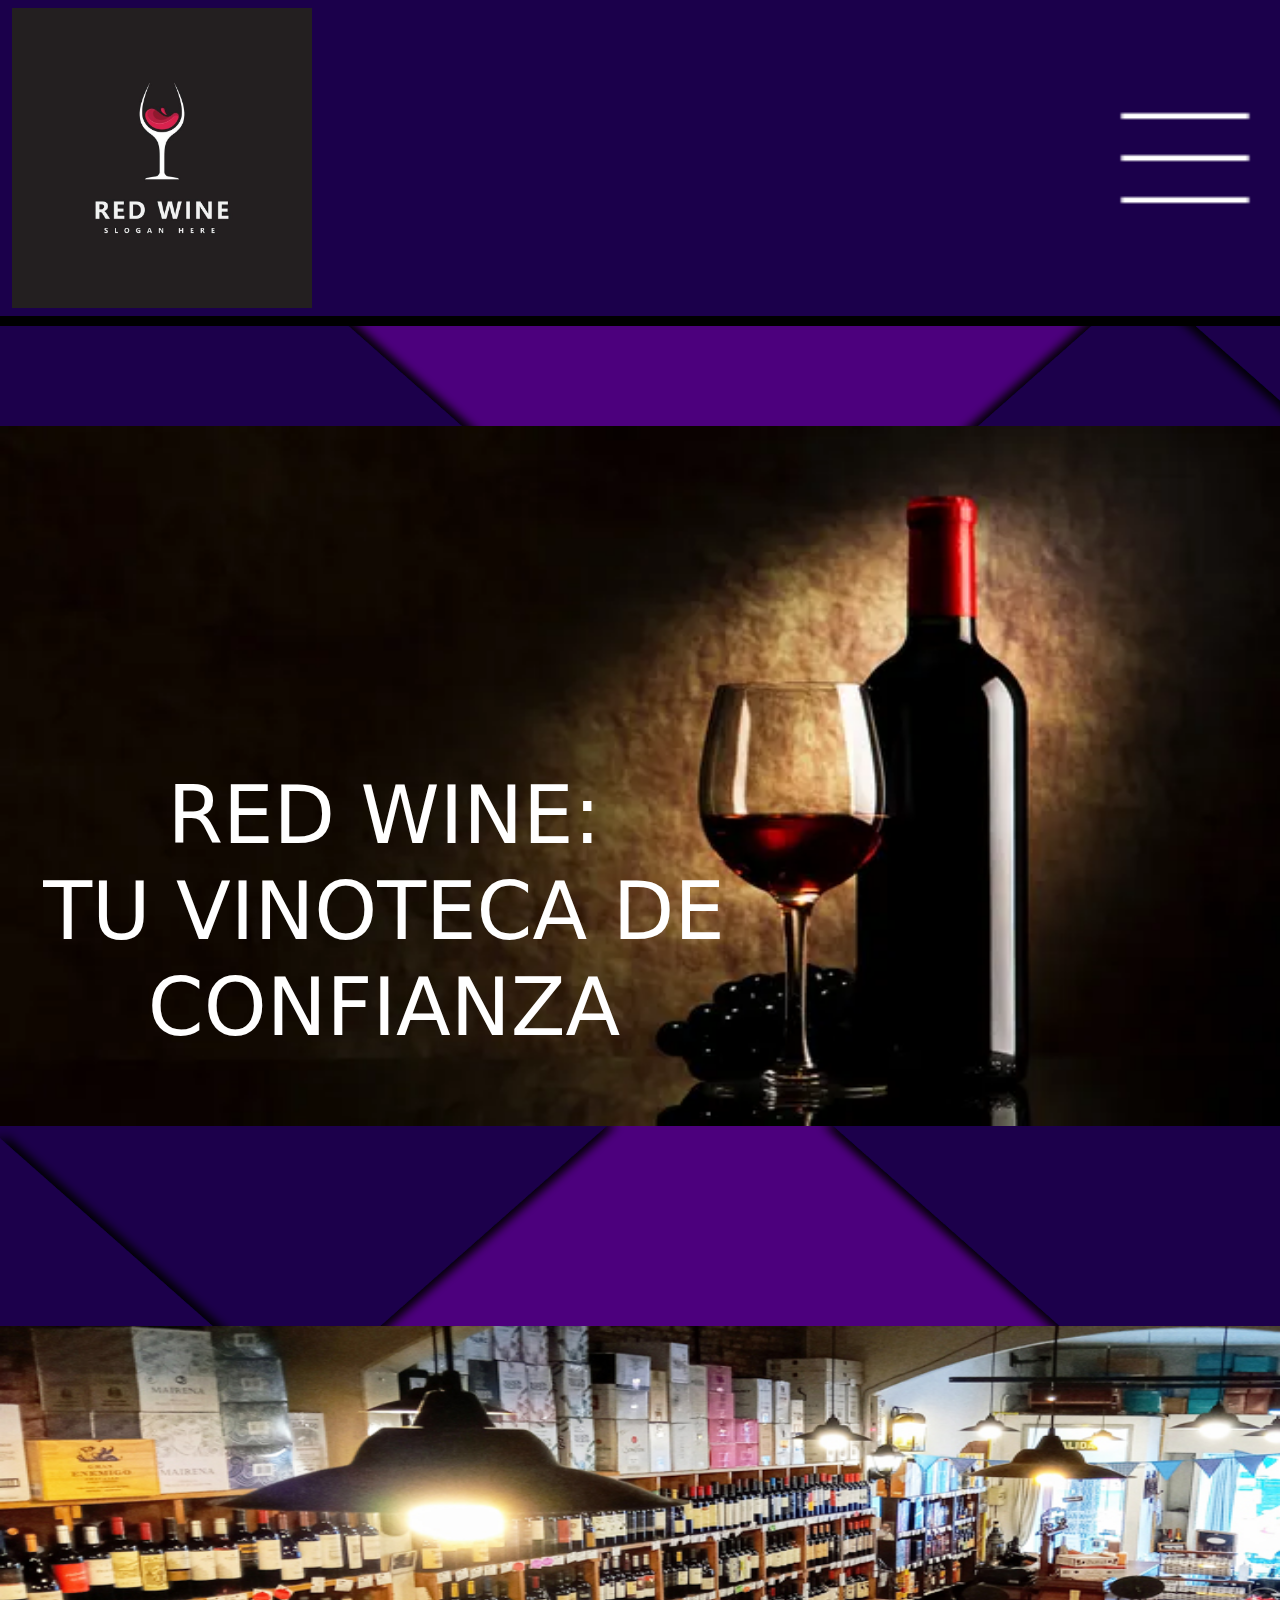
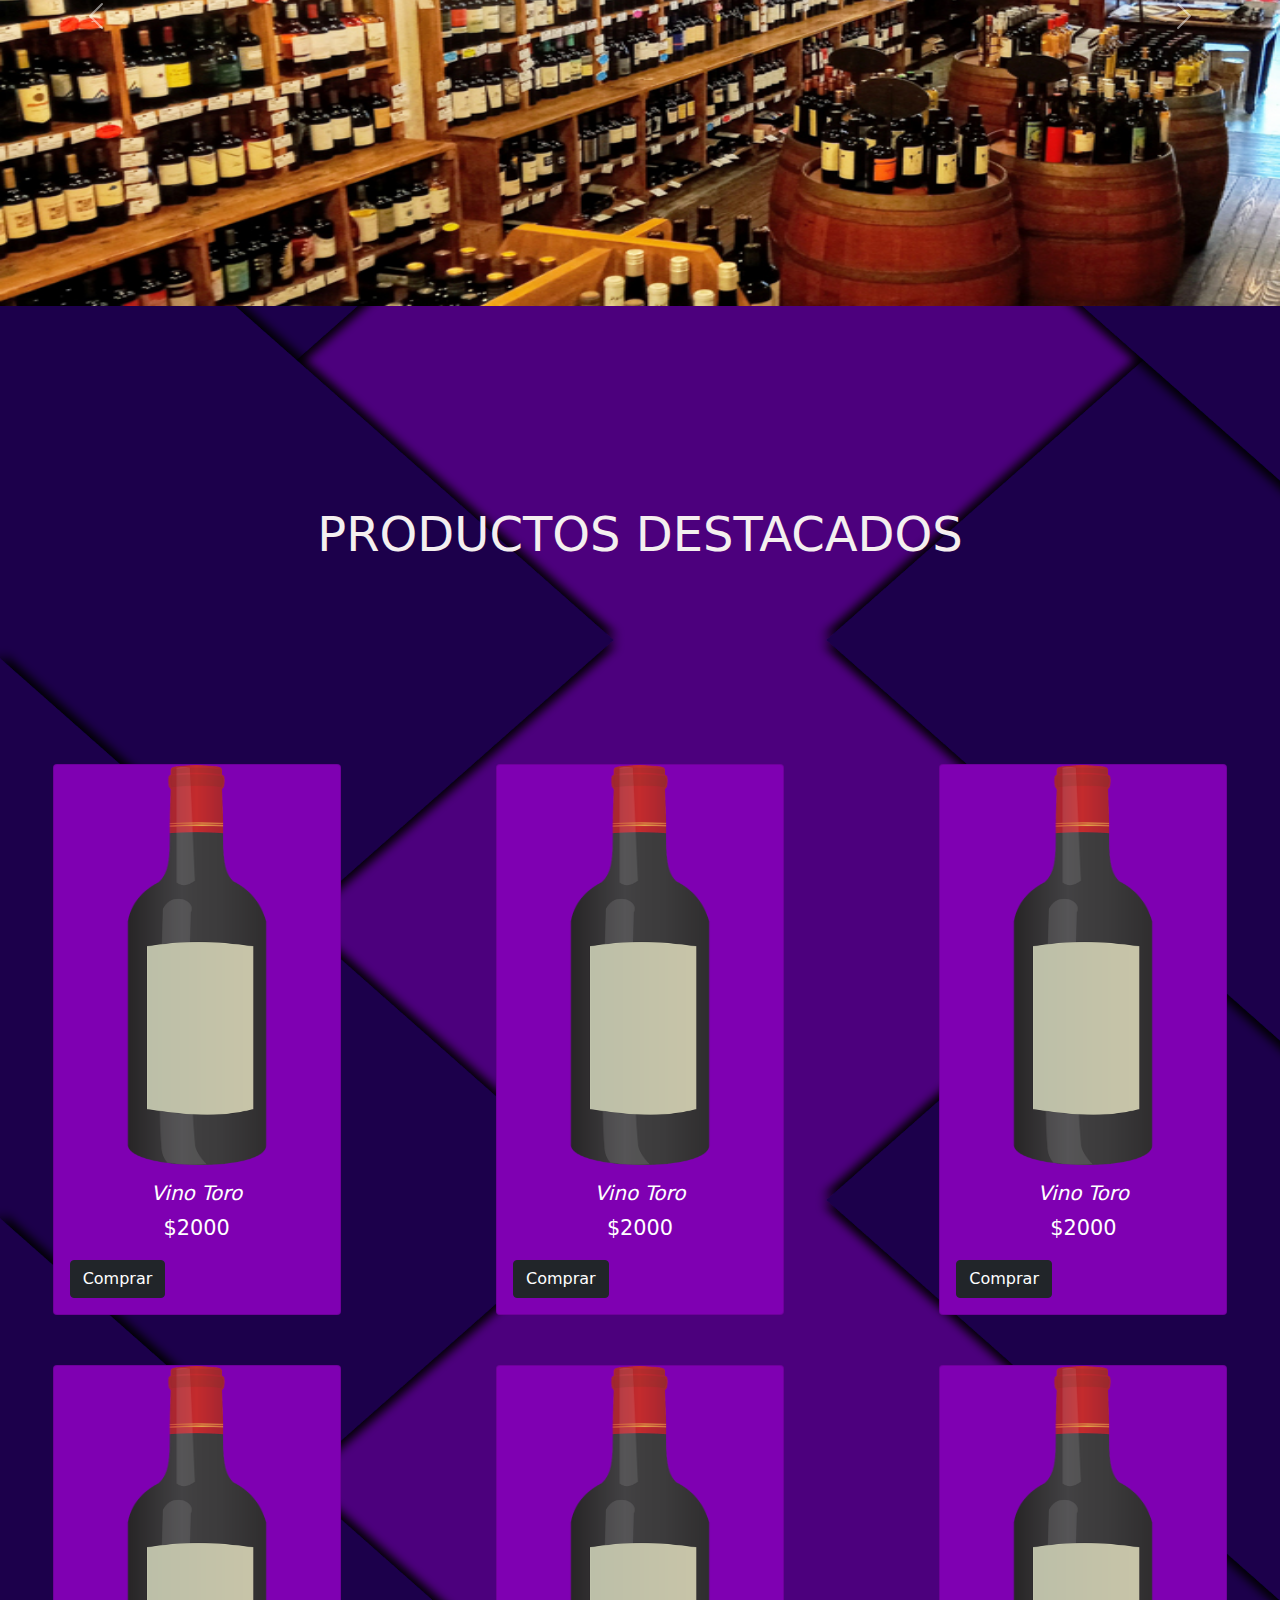
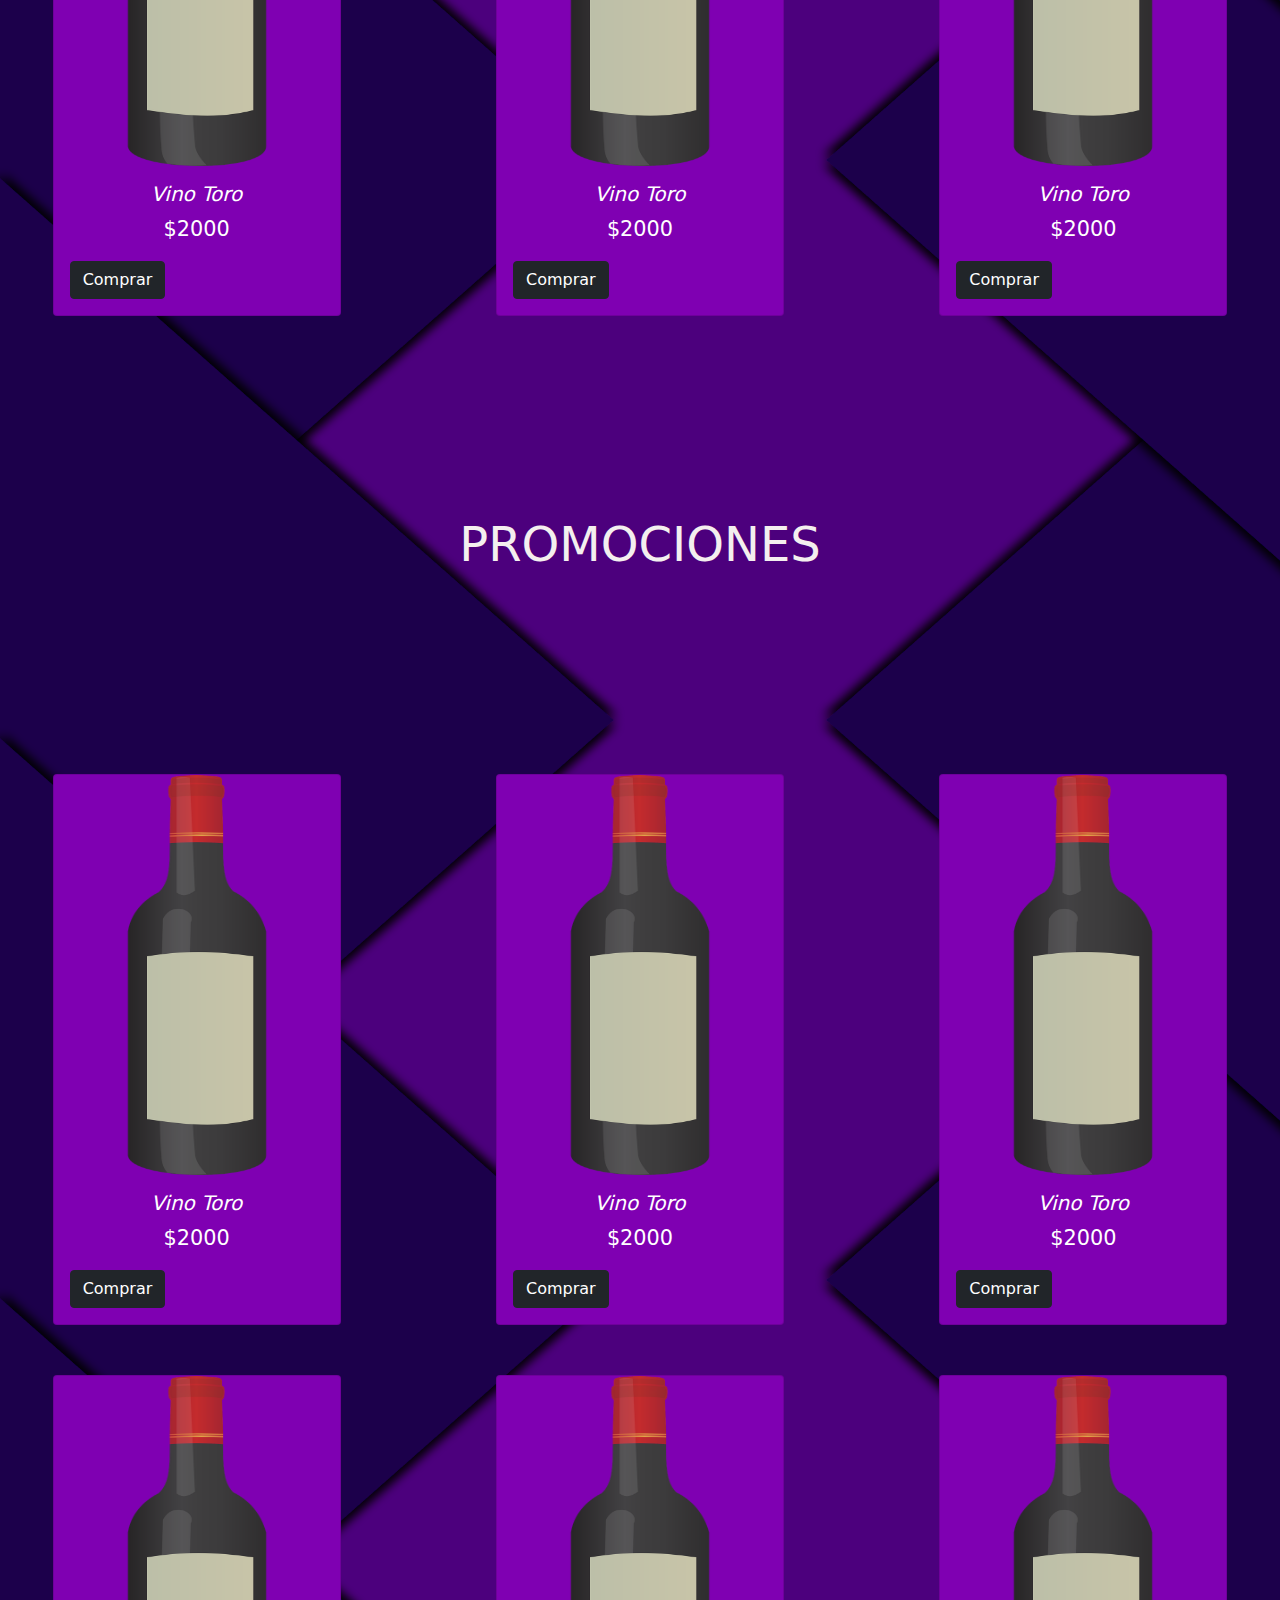
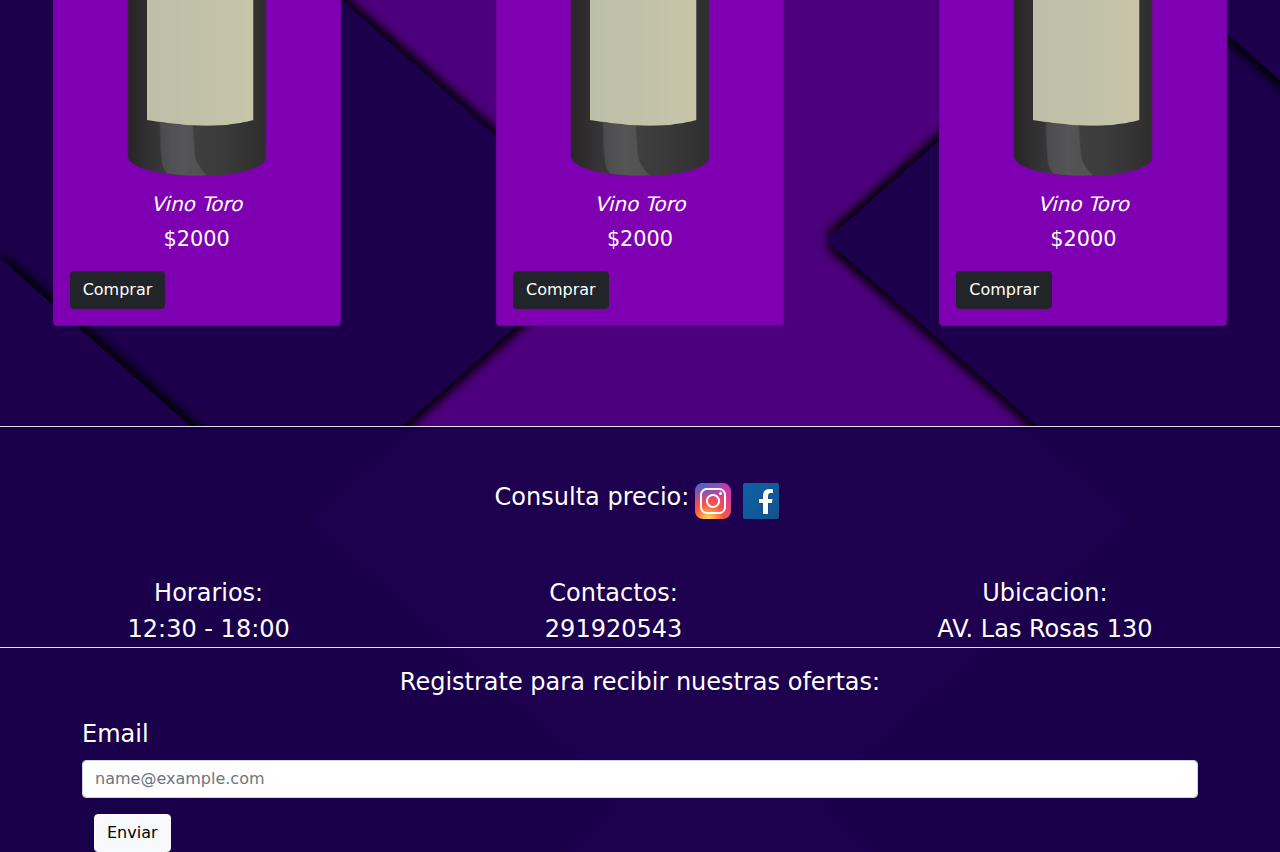
<file: index.html>
<!DOCTYPE html>
<html lang="en">

<head>
  <meta charset="UTF-8">
  <meta http-equiv="X-UA-Compatible" content="IE=edge">
  <meta name="viewport" content="width=device-width, initial-scale=1.0">
  <link rel="stylesheet" href="./css/estilo.css">
  <title>Home</title>
  <link rel="stylesheet" href="./css/bootstrap.min.css">
</head>

<body>
  
  <header>
    <nav class="navbar   naver">
      <div class="container-fluid">
        <img src="./im/wine-logo-icon-design-template-illustration-free-vector.jpg" class="imglogo" alt="">
        <button class="navbar-toggler" type="button" data-bs-toggle="offcanvas" data-bs-target="#offcanvasNavbar"
          aria-controls="offcanvasNavbar">
          <img src="./im/menu+.png " class="imgicon" alt="">
        </button>

        <div class="offcanvas offcanvas-end" tabindex="-1" id="offcanvasNavbar" aria-labelledby="offcanvasNavbarLabel">
          <div class="offcanvas-header canvashead">
            <h5 class="h3">RED WINE</h5>
            <button type="button" class="btn-close" data-bs-dismiss="offcanvas" aria-label="Close"></button>
          </div>
          <div class="offcanvas-body hamburcolor">
            <ul class="navbar-nav justify-content-end flex-grow-1 pe-3 ulcolor">
              <li class="nav-item">
                <a class="nav-link" href="./index.html">
                  <h2 class="h2">Home</h2>
                </a>
              </li>
              <li class="nav-item">
                <a class="nav-link" href="./pages/vinos.html">
                  <h2 class="h2">Vinos </h2>
                </a>
              </li>
              <li class="nav-item">
                <a class="nav-link active" aria-current="page" href="./pages/espumantes.html">
                  <h2 class="h2">Espumantes </h2>
                </a>
              </li>
              <li class="nav-item">
                <a class="nav-link" href="./pages/cerveza.html">
                  <h2 class="h2">Cervezas</h2>
                </a>
              </li>
            </ul>

          </div>
        </div>
      </div>
    </nav>
  </header>
  <main>
    <div class=" contener">
      <img src="./im/wine.jpg" class="imgmain" />
      <div class="centrado">
        <h2 class="maint">RED WINE: <br>
          TU VINOTECA DE CONFIANZA</h2>
      </div>
    </div>
    <section>
      <article>
        <div id="carouselExampleControls" class="carousel slide" data-bs-ride="carousel">
          <div class="carousel-inner">
            <div class="carousel-item active">
              <img src="./im/BdeBSlideVinoteca-1.jpg" class="d-block w-100 imgslider" alt="...">
            </div>
            <div class="carousel-item">
              <img src="./im/la-vinoteca.jpg" class="d-block w-100 imgsliderb" alt="...">
            </div>
            <div class="carousel-item">
              <img src="./im/vinoera.jpg" class="d-block w-100 imgsliderb" alt="...">
            </div>
          </div>
          <button class="carousel-control-prev" type="button" data-bs-target="#carouselExampleControls" data-bs-slide="prev">
            <span class="carousel-control-prev-icon" aria-hidden="true"></span>
            <span class="visually-hidden">Previous</span>
          </button>
          <button class="carousel-control-next" type="button" data-bs-target="#carouselExampleControls" data-bs-slide="next">
            <span class="carousel-control-next-icon" aria-hidden="true"></span>
            <span class="visually-hidden">Next</span>
          </button>
        </div>
      </article>
    </section>
    <section>
      <div class="mitad">
        <h2 class="h23">PRODUCTOS DESTACADOS</h2>
      </div>
      <article class="articulo">
        <div class="card" style="width: 18rem;  background-color:#7f00b2;">
          <img src="./im/Botella-de-vino.png" class="imgtarjeta card-img-top " alt="...">
          <div class="card-body">
            <h5 class="card-title h5">Vino Toro</h5>
            <p class="card-text">$2000</p>
            <a href="#" class="btn btn-dark">Comprar</a>
          </div>
        </div>
        <div class="card" style="width: 18rem;  background-color:#7f00b2;">
          <img src="./im/Botella-de-vino.png" class="card-img-top imgtarjeta" alt="...">
          <div class="card-body">
            <h5 class="card-title h5">Vino Toro</h5>
            <p class="card-text">$2000</p>
            <a href="#" class="btn btn-dark">Comprar</a>
          </div>
        </div>
        <div class="card" style="width: 18rem; background-color:#7f00b2;">
          <img src="./im/Botella-de-vino.png" class="card-img-top imgtarjeta" alt="...">
          <div class="card-body">
            <h5 class="card-title h5">Vino Toro</h5>
            <p class="card-text">$2000</p>
            <a href="#" class="btn btn-dark">Comprar</a>
          </div>
        </div>
        <div class="card" style="width: 18rem; background-color:#7f00b2;">
          <img src="./im/Botella-de-vino.png" class="card-img-top imgtarjeta" alt="...">
          <div class="card-body">
            <h5 class="card-title h5">Vino Toro</h5>
            <p class="card-text">$2000</p>
            <a href="#" class="btn btn-dark">Comprar</a>
          </div>
        </div>
        <div class="card" style="width: 18rem;  background-color:#7f00b2;">
          <img src="./im/Botella-de-vino.png" class="card-img-top imgtarjeta" alt="...">
          <div class="card-body">
            <h5 class="card-title h5">Vino Toro</h5>
            <p class="card-text">$2000</p>
            <a href="#" class="btn btn-dark">Comprar</a>
          </div>
        </div>
        <div class="card" style="width: 18rem; background-color:#7f00b2;">
          <img src="./im/Botella-de-vino.png" class="card-img-top imgtarjeta" alt="...">
          <div class="card-body">
            <h5 class="card-title h5">Vino Toro</h5>
            <p class="card-text">$2000</p>
            <a href="#" class="btn btn-dark">Comprar</a>
          </div>
        </div>
      </article>
      <div class="mitad">
        <h2 class="h23">PROMOCIONES</h2>
      </div>

      <article class="articulo">
        <div class="card" style="width: 18rem;  background-color:#7f00b2;">
          <img src="./im/Botella-de-vino.png" class="imgtarjeta card-img-top " alt="...">
          <div class="card-body">
            <h5 class="card-title h5">Vino Toro</h5>
            <p class="card-text">$2000</p>
            <a href="#" class="btn btn-dark">Comprar</a>
          </div>
        </div>
        <div class="card" style="width: 18rem;  background-color:#7f00b2;">
          <img src="./im/Botella-de-vino.png" class="card-img-top imgtarjeta" alt="...">
          <div class="card-body">
            <h5 class="card-title h5">Vino Toro</h5>
            <p class="card-text">$2000</p>
            <a href="#" class="btn btn-dark">Comprar</a>
          </div>
        </div>
        <div class="card" style="width: 18rem; background-color:#7f00b2;">
          <img src="./im/Botella-de-vino.png" class="card-img-top imgtarjeta" alt="...">
          <div class="card-body">
            <h5 class="card-title h5">Vino Toro</h5>
            <p class="card-text">$2000</p>
            <a href="#" class="btn btn-dark">Comprar</a>
          </div>
        </div>
        <div class="card" style="width: 18rem; background-color:#7f00b2;">
          <img src="./im/Botella-de-vino.png" class="card-img-top imgtarjeta" alt="...">
          <div class="card-body">
            <h5 class="card-title h5">Vino Toro</h5>
            <p class="card-text">$2000</p>
            <a href="#" class="btn btn-dark">Comprar</a>
          </div>
        </div>
        <div class="card" style="width: 18rem;  background-color:#7f00b2;">
          <img src="./im/Botella-de-vino.png" class="card-img-top imgtarjeta" alt="...">
          <div class="card-body">
            <h5 class="card-title h5">Vino Toro</h5>
            <p class="card-text">$2000</p>
            <a href="#" class="btn btn-dark">Comprar</a>
          </div>
        </div>
        <div class="card" style="width: 18rem; background-color:#7f00b2;">
          <img src="./im/Botella-de-vino.png" class="card-img-top imgtarjeta" alt="...">
          <div class="card-body">
            <h5 class="card-title h5">Vino Toro</h5>
            <p class="card-text">$2000</p>
            <a href="#" class="btn btn-dark">Comprar</a>
          </div>
        </div>
      </article>
    </section>
  </main>
  <footer class="foot border-top">
    <section>
      <article class="precio">
        <h5 class="pfoot">Consulta precio: </h5>
        <a href="https://www.instagram.com/"><img src="../im/icons8-instagram-48.png" alt="" class="lil"></a>
        <a href="https://www.facebook.com/"><img src="../im/icons8-facebook-48.png" alt="" class="lil"></a>
      </article>
      <article class="datos">
        <p class="pfoot border-bottom">Horarios: <br> 12:30 - 18:00</p>
        <p class="pfoot border-bottom ">Contactos: <br> 291920543</p>
        <p class="pfoot border-bottom">Ubicacion: <br> AV. Las Rosas 130</p>
      </article>
      <article class="container">
        <p class="fer">Registrate para recibir nuestras ofertas:</p>
        <div class="mb-3">
          <label for="exampleFormControlInput1" class="form-label ppfoot">Email </label>
          <input type="email" class="form-control" id="exampleFormControlInput1" placeholder="name@example.com">

        </div>
        <div class="container-sm">
          <button type="button" class="btn btn-light ">Enviar</button>
        </div>
      </article>
    </section>
  </footer>
  <script src="./js/bootstrap.bundle.min.js"></script>
</body>

</html>
</file>
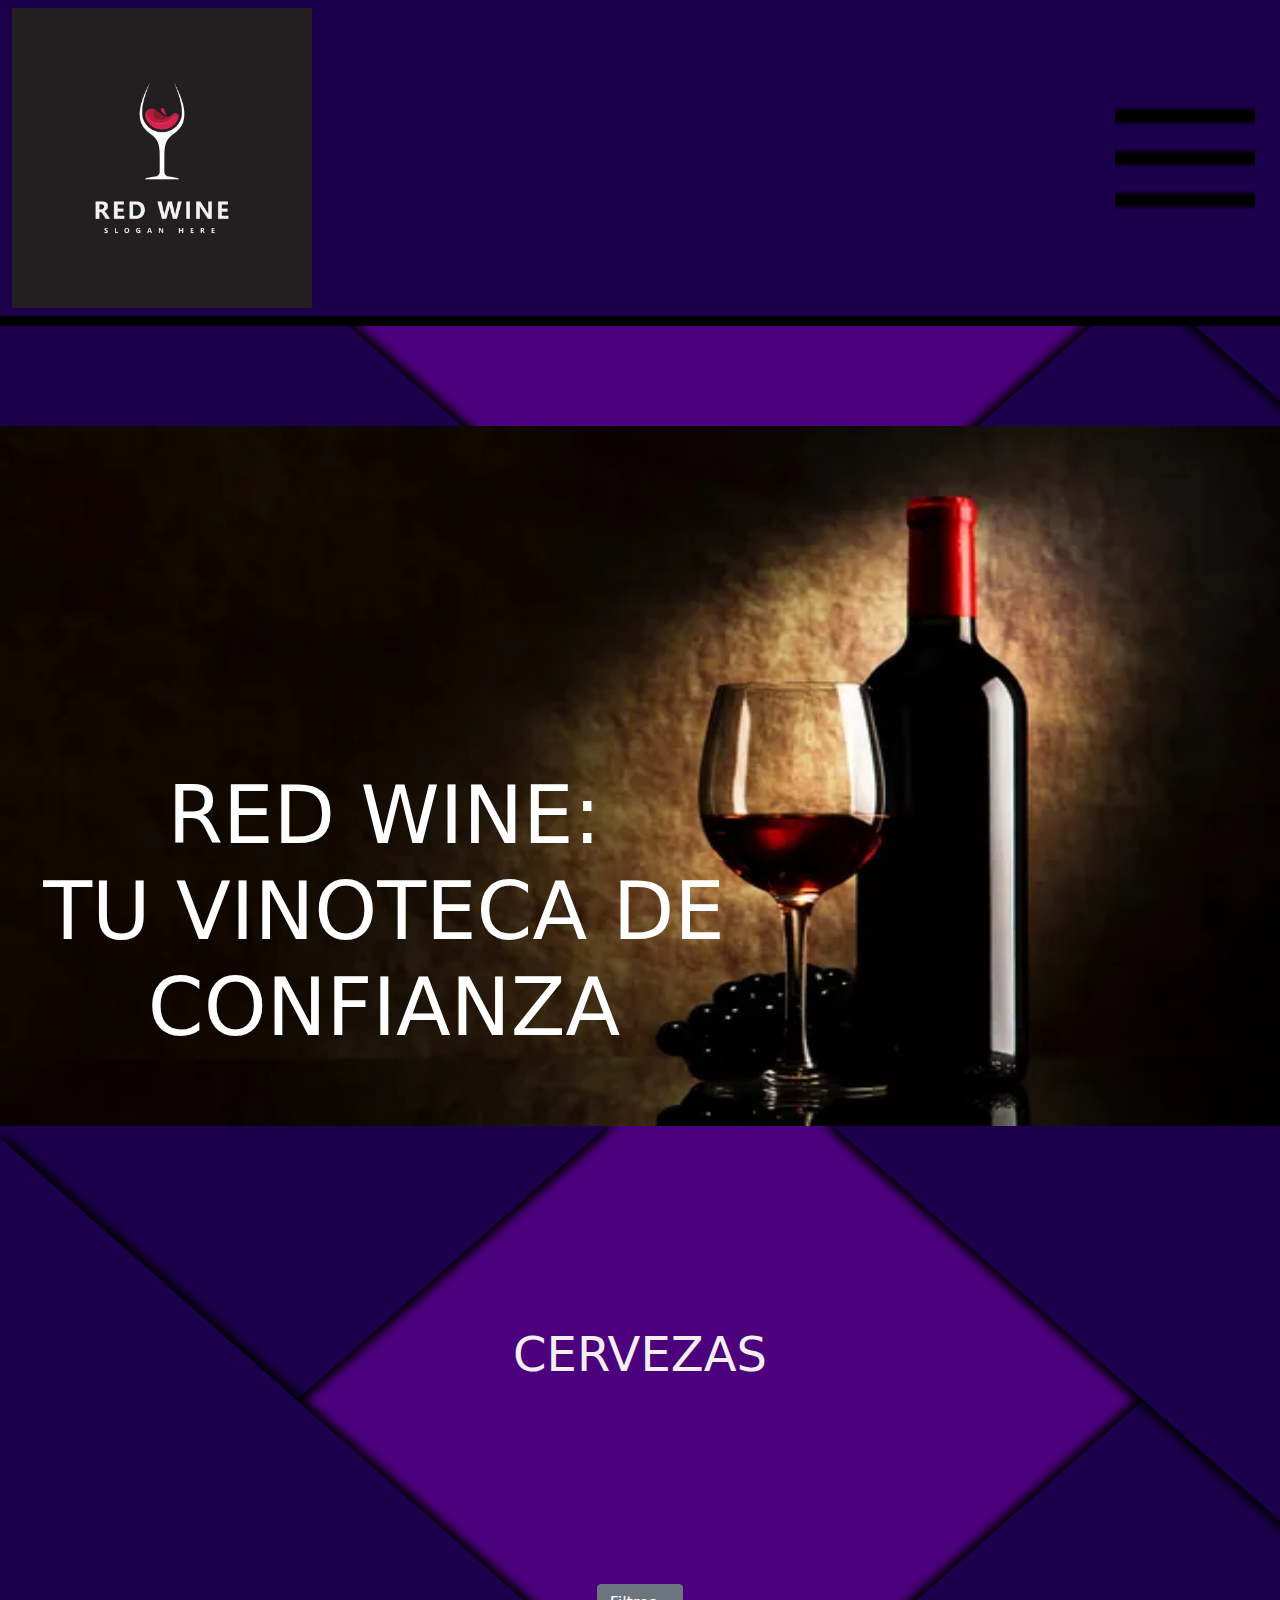
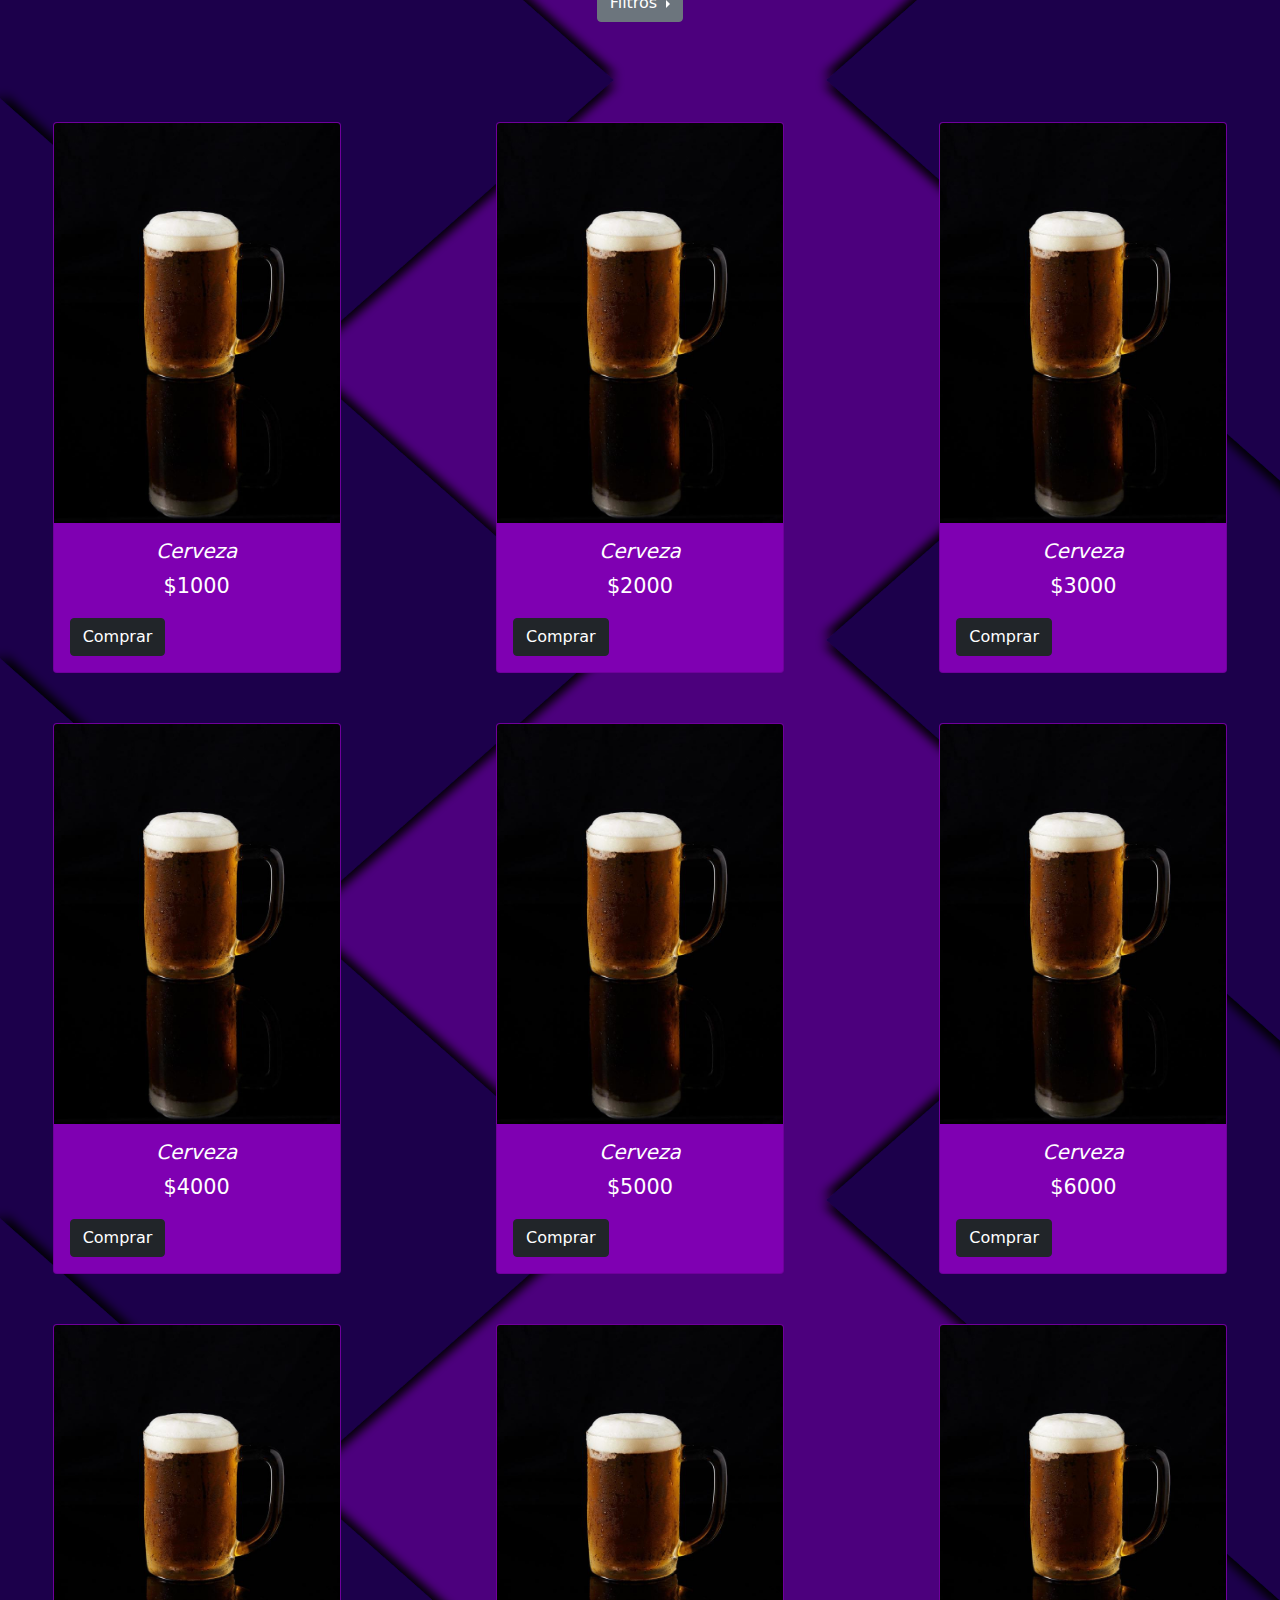
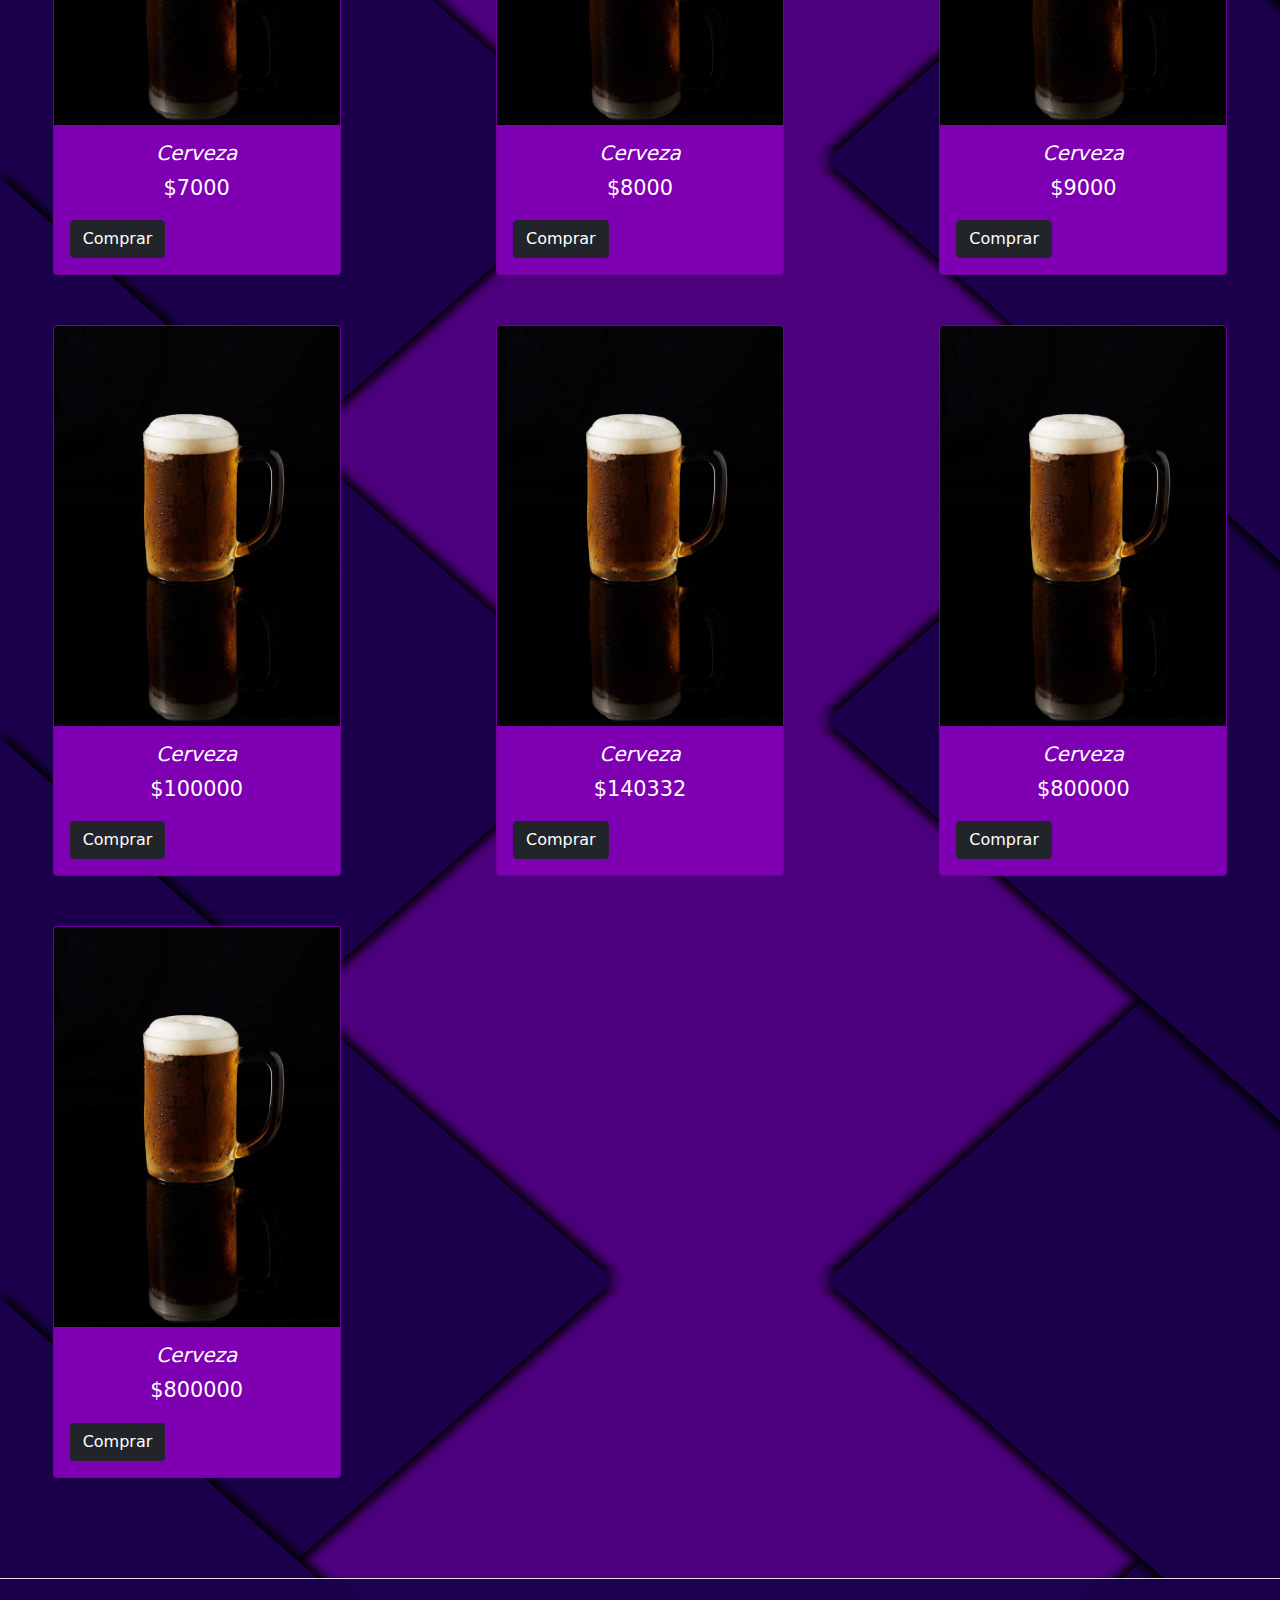
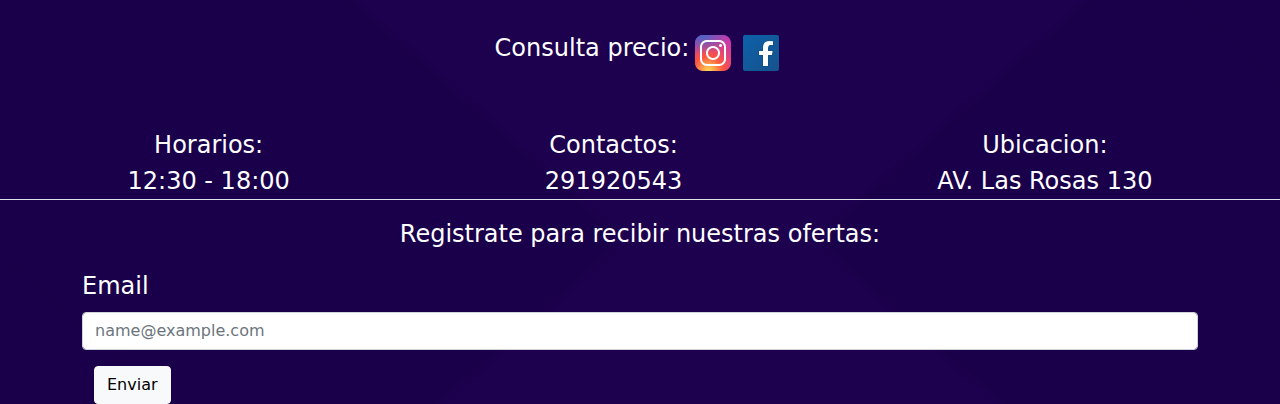
<file: pages/cerveza.html>
<!DOCTYPE html>
<html lang="en">

<head>
    <meta charset="UTF-8">
    <meta http-equiv="X-UA-Compatible" content="IE=edge">
    <meta name="viewport" content="width=device-width, initial-scale=1.0">
    <link rel="stylesheet" href="../css/estilo.css">
    <title>Cerveza</title>
    <link rel="stylesheet" href="../css/bootstrap.min.css">
</head>

<body>

    <header>
        <nav class="navbar   naver">
            <div class="container-fluid">
                <img src="../im/wine-logo-icon-design-template-illustration-free-vector.jpg" class="imglogo" alt="">
                <button class="navbar-toggler" type="button" data-bs-toggle="offcanvas"
                    data-bs-target="#offcanvasNavbar" aria-controls="offcanvasNavbar">
                    <img src="../im/icons8-menú-50.png " class="imgicon" alt="">
                </button>

                <div class="offcanvas offcanvas-end" tabindex="-1" id="offcanvasNavbar"
                    aria-labelledby="offcanvasNavbarLabel">
                    <div class="offcanvas-header canvashead">
                        <h5 class="h3">RED WINE</h5>
                        <button type="button" class="btn-close" data-bs-dismiss="offcanvas" aria-label="Close"></button>
                    </div>
                    <div class="offcanvas-body hamburcolor">
                        <ul class="navbar-nav justify-content-end flex-grow-1 pe-3 ulcolor">
                            <li class="nav-item">
                                <a class="nav-link" href="../index.html">
                                    <h2 class="h2">Home</h2>
                                </a>
                            </li>
                            <li class="nav-item">
                                <a class="nav-link" href="./vinos.html">
                                    <h2 class="h2">Vinos </h2>
                                </a>
                            </li>
                            <li class="nav-item">
                                <a class="nav-link active" aria-current="page" href="./espumantes.html">
                                    <h2 class="h2">Espumantes </h2>
                                </a>
                            </li>
                            <li class="nav-item">
                                <a class="nav-link" href="#">
                                    <h2 class="h2">Cervezas </h2>
                                </a>
                            </li>
                        </ul>

                    </div>
                </div>
            </div>
        </nav>
    </header>
    <main>
        <div class=" contener">
            <img src="../im/wine.jpg" class="imgmain" />
            <div class="centrado">
                <h2 class="maint">RED WINE: <br>
                    TU VINOTECA DE CONFIANZA</h2>
            </div>
        </div>
        <section>
        </section>
        <section>
            <div class="mitad">
                <h2 class="h23">CERVEZAS</h2>

            </div>
            <article class="boton">
            <div class="btn-group dropend">
                <button type="button" class="btn btn-secondary dropdown-toggle" data-bs-toggle="dropdown"
                    aria-expanded="false">
                    Filtros
                </button>
                <ul class="dropdown-menu">
                    <li><a class="dropdown-item" href="#b">Cerveza gama baja</a></li>
                    <li><a class="dropdown-item" href="#mid">Cerveza gama media</a></li>
                    <li><a class="dropdown-item" href="#a">Cerveza gama alta</a></li>
                </ul>
            </div>
        </article>
        
            <article class="articulo">
                
                <div class="card" id="b" style="width: 18rem;  background-color:#7f00b2;">

                    <img src="../im/beer-on-black-background-free-photo.jpg" class="imgtarjeta card-img-top " alt="...">
                    <div class="card-body">
                        <h5 class="card-title h5">Cerveza</h5>
                        <p class="card-text">$1000</p>
                        <a href="#" class="btn btn-dark">Comprar</a>
                    </div>
                </div>
                <div class="card" style="width: 18rem;  background-color:#7f00b2;">
                    <img src="../im/beer-on-black-background-free-photo.jpg" class="imgtarjeta card-img-top " alt="...">
                    <div class="card-body">
                        <h5 class="card-title h5">Cerveza</h5>
                        <p class="card-text">$2000</p>
                        <a href="#" class="btn btn-dark">Comprar</a>
                    </div>
                </div>
                <div class="card" style="width: 18rem; background-color:#7f00b2;">
                    <img src="../im/beer-on-black-background-free-photo.jpg" class="imgtarjeta card-img-top " alt="...">
                    <div class="card-body">
                        <h5 class="card-title h5">Cerveza</h5>
                        <p class="card-text">$3000</p>
                        <a href="#" class="btn btn-dark">Comprar</a>
                    </div>
                </div>
                <div class="card" style="width: 18rem; background-color:#7f00b2;">
                    <img src="../im/beer-on-black-background-free-photo.jpg" class="imgtarjeta card-img-top " alt="...">
                    <div class="card-body">
                        <h5 class="card-title h5">Cerveza</h5>
                        <p class="card-text">$4000</p>
                        <a href="#" class="btn btn-dark">Comprar</a>
                    </div>
                </div>
                <div class="card" style="width: 18rem;  background-color:#7f00b2;">
                    <img src="../im/beer-on-black-background-free-photo.jpg" class="imgtarjeta card-img-top " alt="...">
                    <div class="card-body">
                        <h5 class="card-title h5">Cerveza</h5>
                        <p class="card-text">$5000</p>
                        <a href="#" class="btn btn-dark">Comprar</a>
                    </div>
                </div>
                <div class="card" style="width: 18rem; background-color:#7f00b2;">
                    <img src="../im/beer-on-black-background-free-photo.jpg" class="imgtarjeta card-img-top " alt="...">
                    <div class="card-body">
                        <h5 class="card-title h5">Cerveza</h5>
                        <p class="card-text">$6000</p>
                        <a href="#" class="btn btn-dark">Comprar</a>
                    </div>
                </div>
                
                <div class="card" id="mid" style="width: 18rem; background-color:#7f00b2;">
                    <img src="../im/beer-on-black-background-free-photo.jpg" class="imgtarjeta card-img-top " alt="...">
                    <div class="card-body">
                        <h5 class="card-title h5">Cerveza</h5>
                        <p class="card-text">$7000</p>
                        <a href="#" class="btn btn-dark">Comprar</a>
                    </div>
                </div>
                <div class="card" style="width: 18rem; background-color:#7f00b2;">
                    <img src="../im/beer-on-black-background-free-photo.jpg" class="imgtarjeta card-img-top " alt="...">
                    <div class="card-body">
                        <h5 class="card-title h5">Cerveza</h5>
                        <p class="card-text">$8000</p>
                        <a href="#" class="btn btn-dark">Comprar</a>
                    </div>
                </div>
                <div class="card" style="width: 18rem; background-color:#7f00b2;">
                    <img src="../im/beer-on-black-background-free-photo.jpg" class="imgtarjeta card-img-top " alt="...">
                    <div class="card-body">
                        <h5 class="card-title h5">Cerveza</h5>
                        <p class="card-text">$9000</p>
                        <a href="#" class="btn btn-dark">Comprar</a>
                    </div>
                </div>
                <div class="card" id="a" style="width: 18rem; background-color:#7f00b2;">
                    <img src="../im/beer-on-black-background-free-photo.jpg" class="imgtarjeta card-img-top " alt="...">
                    <div class="card-body">
                        <h5 class="card-title h5">Cerveza</h5>
                        <p class="card-text">$100000</p>
                        <a href="#" class="btn btn-dark">Comprar</a>
                    </div>
                </div>
                <div class="card" style="width: 18rem; background-color:#7f00b2;">
                    <img src="../im/beer-on-black-background-free-photo.jpg" class="imgtarjeta card-img-top " alt="...">
                    <div class="card-body">
                        <h5 class="card-title h5">Cerveza</h5>
                        <p class="card-text">$140332</p>
                        <a href="#" class="btn btn-dark">Comprar</a>
                    </div>
                </div>
                <div class="card" style="width: 18rem; background-color:#7f00b2;">
                    <img src="../im/beer-on-black-background-free-photo.jpg" class="imgtarjeta card-img-top " alt="...">
                    <div class="card-body">
                        <h5 class="card-title h5">Cerveza</h5>
                        <p class="card-text">$800000</p>
                        <a href="#" class="btn btn-dark">Comprar</a>
                    </div>
                </div>
                <div class="card" style="width: 18rem; background-color:#7f00b2;">
                    <img src="../im/beer-on-black-background-free-photo.jpg" class="imgtarjeta card-img-top " alt="...">
                    <div class="card-body">
                        <h5 class="card-title h5">Cerveza</h5>
                        <p class="card-text">$800000</p>
                        <a href="#" class="btn btn-dark">Comprar</a>
                    </div>
                </div>
            </article>
        </section>
    </main>
    <footer class="foot border-top">
        <section>
            <article class="precio">
                <h5 class="pfoot">Consulta precio: </h5>
                <a href="https://www.instagram.com/"><img src="../im/icons8-instagram-48.png" alt="" class="lil"></a>
                <a href="https://www.facebook.com/"><img src="../im/icons8-facebook-48.png" alt="" class="lil"></a>
            </article>
            <article class="datos">
                <p class="pfoot border-bottom">Horarios: <br> 12:30 - 18:00</p>
                <p class="pfoot border-bottom ">Contactos: <br> 291920543</p>
                <p class="pfoot border-bottom">Ubicacion: <br> AV. Las Rosas 130</p>
            </article>
            <article class="container">
                <p class="fer">Registrate para recibir nuestras ofertas:</p>
                <div class="mb-3">
                    <label for="exampleFormControlInput1" class="form-label ppfoot">Email </label>
                    <input type="email" class="form-control" id="exampleFormControlInput1"
                        placeholder="name@example.com">

                </div>
                <div class="container-sm">
                    <button type="button" class="btn btn-light ">Enviar</button>
                </div>
            </article>
        </section>
    </footer>
    <script src="../js/bootstrap.bundle.min.js"></script>
</body>

</html>
</file>
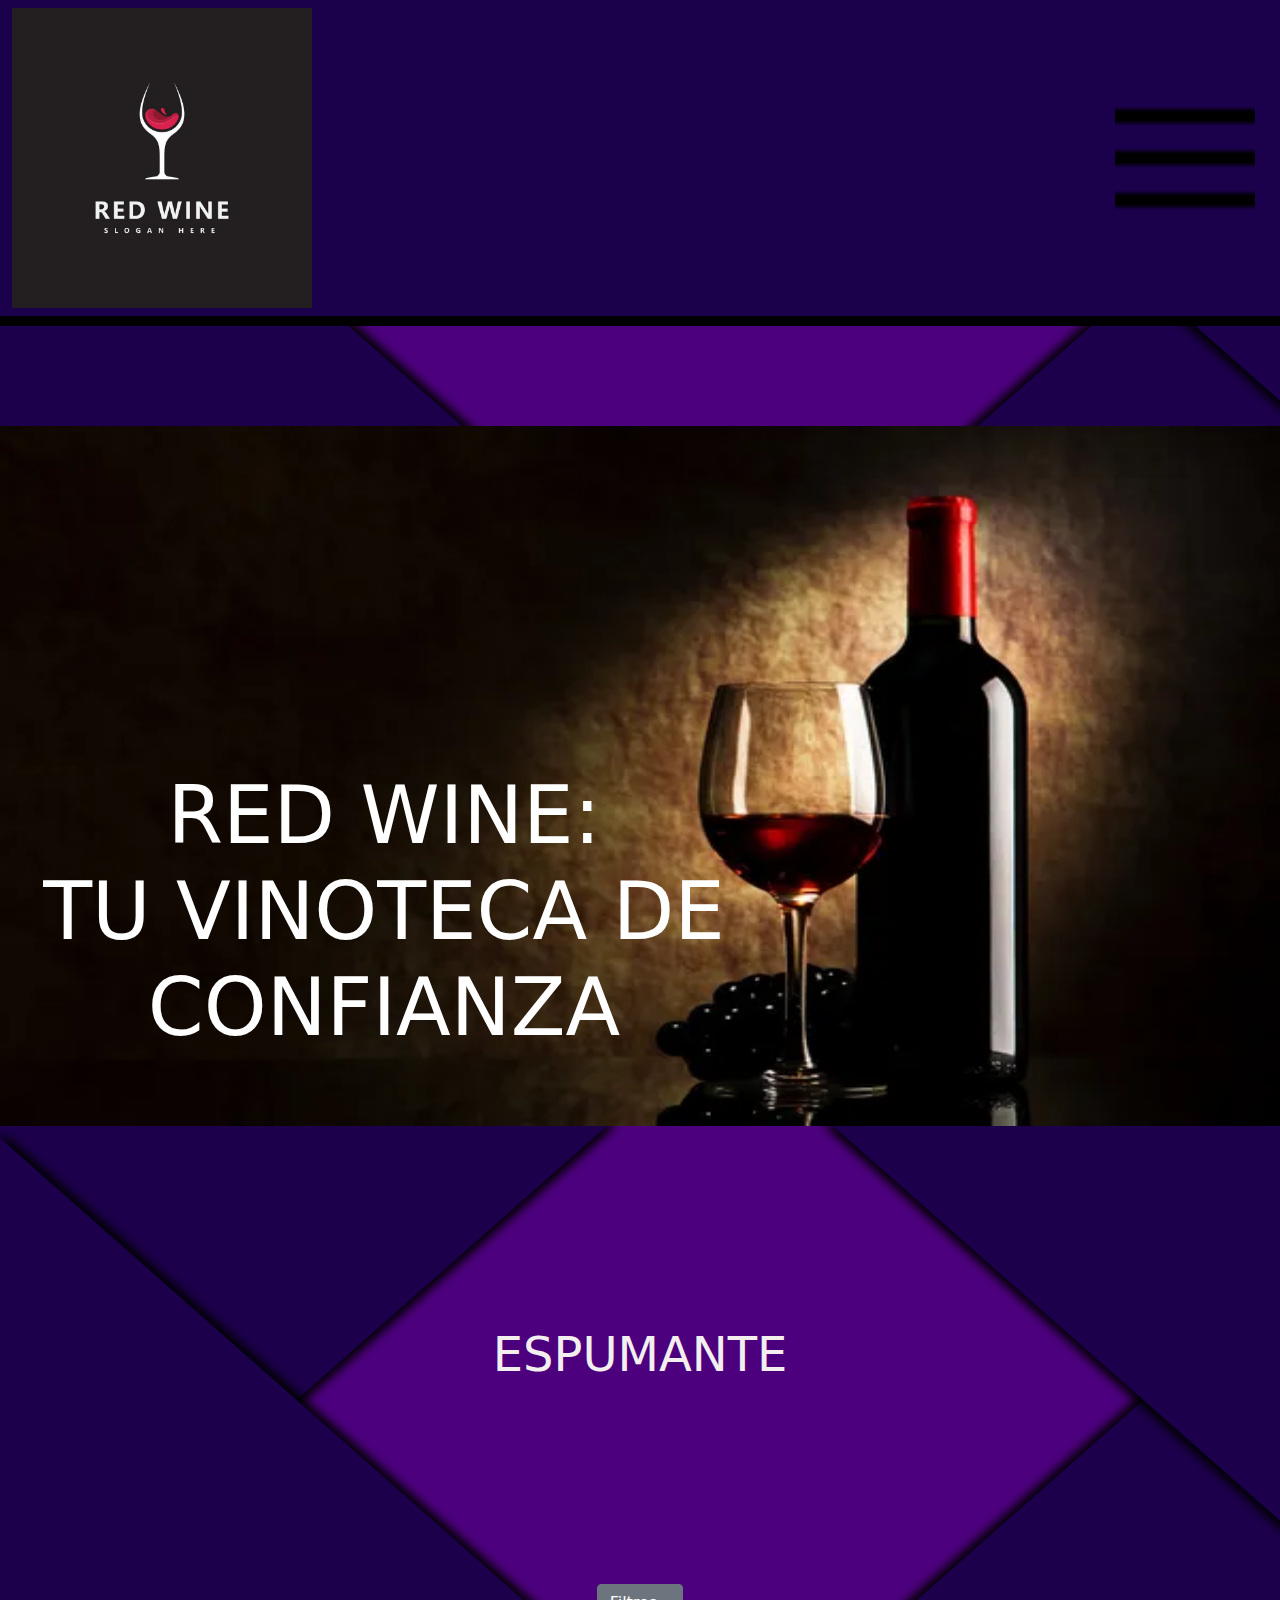
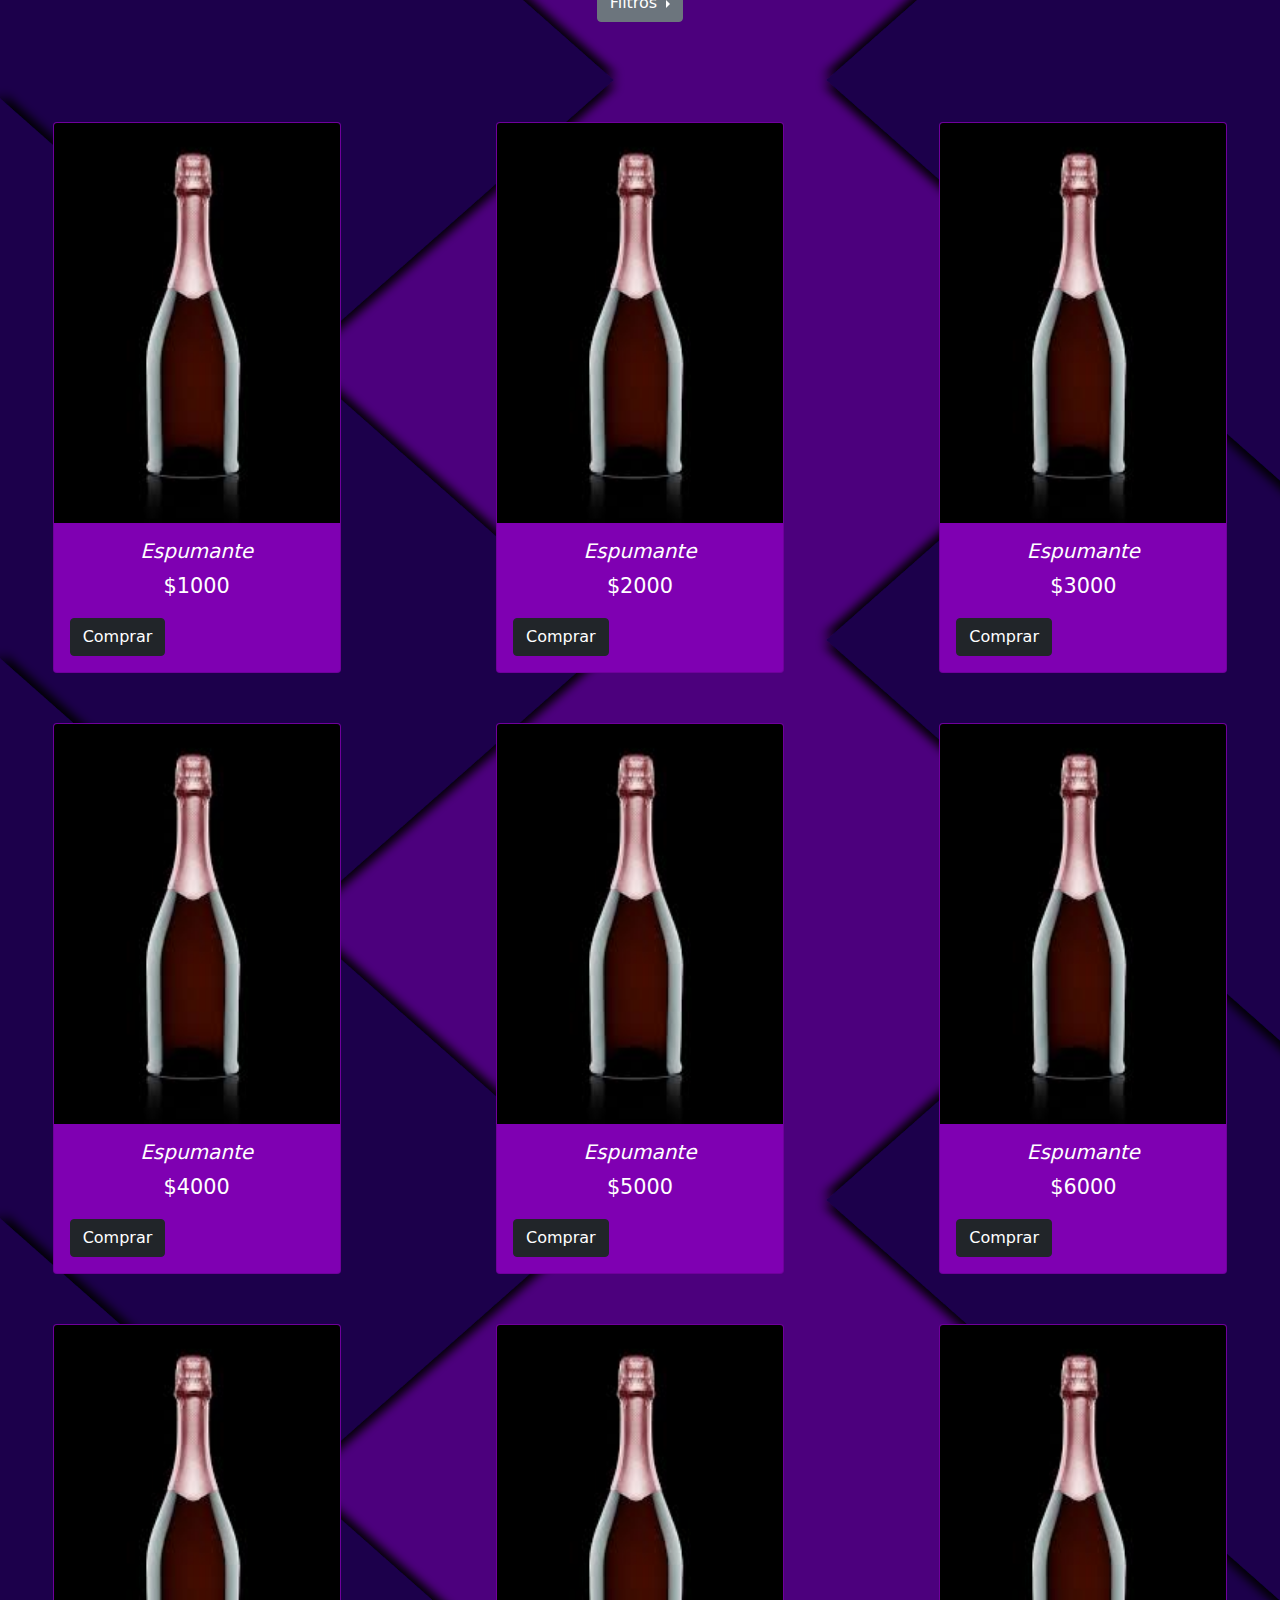
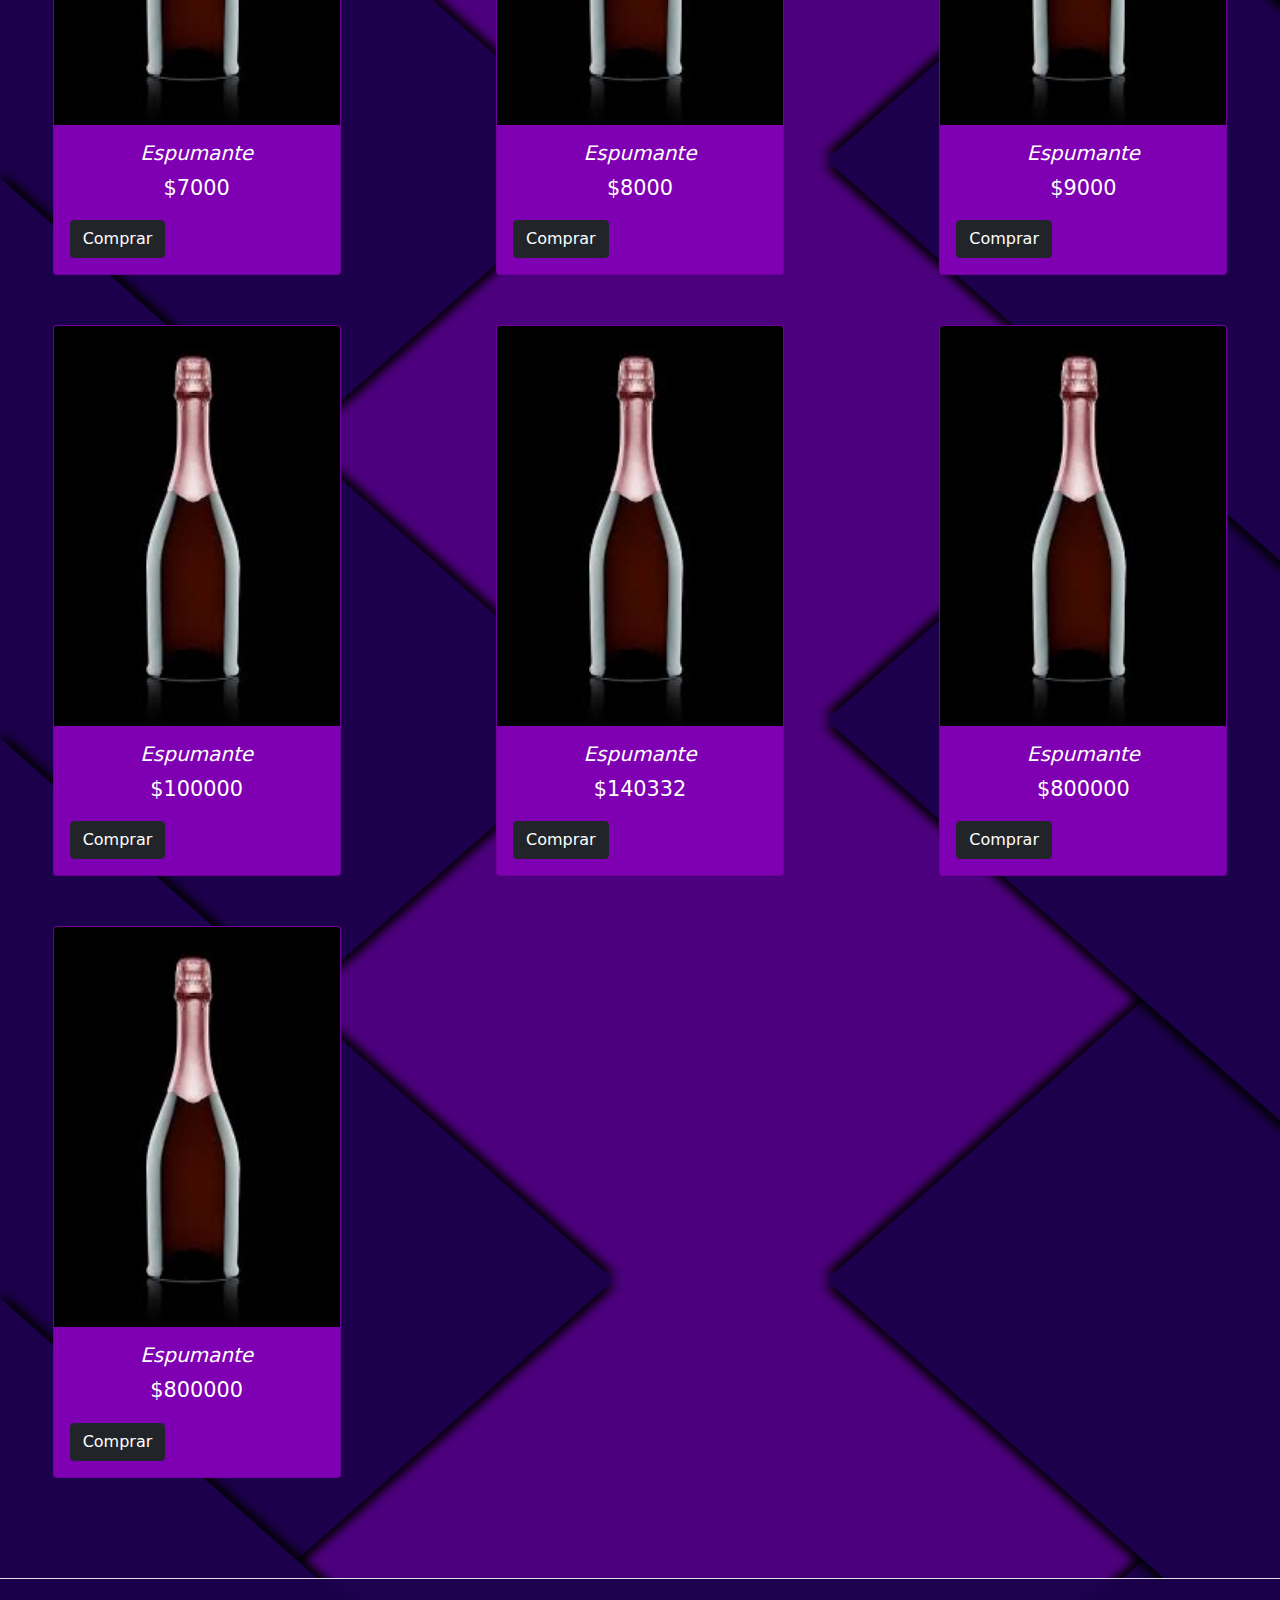
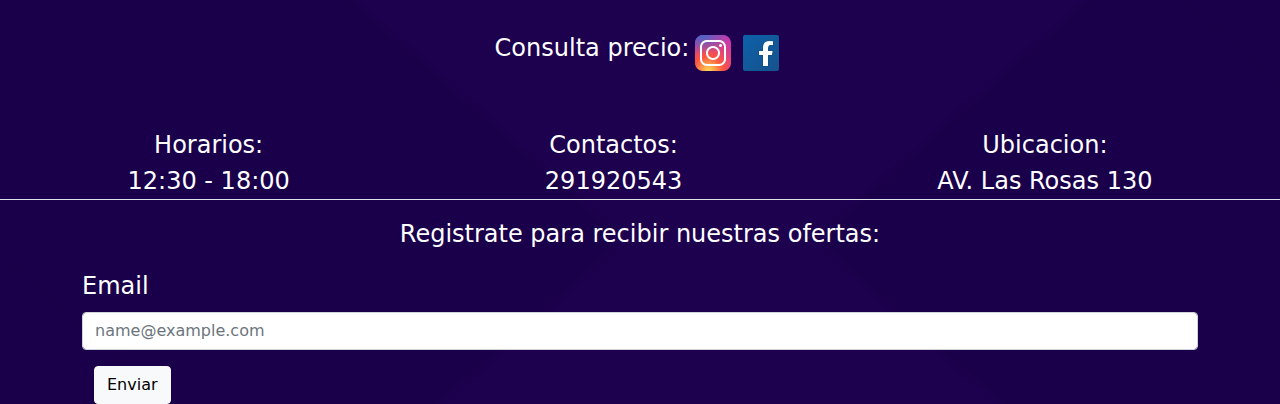
<file: pages/espumantes.html>
<!DOCTYPE html>
<html lang="en">

<head>
    <meta charset="UTF-8">
    <meta http-equiv="X-UA-Compatible" content="IE=edge">
    <meta name="viewport" content="width=device-width, initial-scale=1.0">
    <link rel="stylesheet" href="../css/estilo.css">
    <title>Espumantes</title>
    <link rel="stylesheet" href="../css/bootstrap.min.css">
</head>

<body>

    <header>
        <nav class="navbar   naver">
            <div class="container-fluid">
                <img src="../im/wine-logo-icon-design-template-illustration-free-vector.jpg" class="imglogo" alt="">
                <button class="navbar-toggler" type="button" data-bs-toggle="offcanvas"
                    data-bs-target="#offcanvasNavbar" aria-controls="offcanvasNavbar">
                    <img src="../im/icons8-menú-50.png " class="imgicon" alt="">
                </button>

                <div class="offcanvas offcanvas-end" tabindex="-1" id="offcanvasNavbar"
                    aria-labelledby="offcanvasNavbarLabel">
                    <div class="offcanvas-header canvashead">
                        <h5 class="h3">RED WINE</h5>
                        <button type="button" class="btn-close" data-bs-dismiss="offcanvas" aria-label="Close"></button>
                    </div>
                    <div class="offcanvas-body hamburcolor">
                        <ul class="navbar-nav justify-content-end flex-grow-1 pe-3 ulcolor">
                            <li class="nav-item">
                                <a class="nav-link" href="../index.html">
                                    <h2 class="h2">Home</h2>
                                </a>
                            </li>
                            <li class="nav-item">
                                <a class="nav-link" href="./vinos.html">
                                    <h2 class="h2">Vinos </h2>
                                </a>
                            </li>
                            <li class="nav-item">
                                <a class="nav-link active" aria-current="page" href="./espumantes.html">
                                    <h2 class="h2">Espumantes </h2>
                                </a>
                            </li>
                            <li class="nav-item">
                                <a class="nav-link" href="../pages/cerveza.html">
                                    <h2 class="h2">Cervezas </h2>
                                </a>
                            </li>
                        </ul>

                    </div>
                </div>
            </div>
        </nav>
    </header>
    <main>
        <div class=" contener">
            <img src="../im/wine.jpg" class="imgmain" />
            <div class="centrado">
                <h2 class="maint">RED WINE: <br>
                    TU VINOTECA DE CONFIANZA</h2>
            </div>
        </div>
        <section>
        </section>
        <section>
            <div class="mitad">
                <h2 class="h23">ESPUMANTE</h2>

            </div>
            <article class="boton">
            <div class="btn-group dropend">
                <button type="button" class="btn btn-secondary dropdown-toggle" data-bs-toggle="dropdown"
                    aria-expanded="false">
                    Filtros
                </button>
                <ul class="dropdown-menu">
                    <li><a class="dropdown-item" href="#b">Espumantes gama baja</a></li>
                    <li><a class="dropdown-item" href="#mid">Espumantes gama media</a></li>
                    <li><a class="dropdown-item" href="#a">Espumantes gama alta</a></li>
                </ul>
            </div>
        </article>
        
            <article class="articulo">
                
                <div class="card" id="b" style="width: 18rem;  background-color:#7f00b2;">

                    <img src="../im/descarga.jpg" class="card-img-top imgtarjeta" alt="...">
                    <div class="card-body">
                        <h5 class="card-title h5">Espumante</h5>
                        <p class="card-text">$1000</p>
                        <a href="#" class="btn btn-dark">Comprar</a>
                    </div>
                </div>
                <div class="card" style="width: 18rem;  background-color:#7f00b2;">
                    <img src="../im/descarga.jpg" class="card-img-top imgtarjeta" alt="...">
                    <div class="card-body">
                        <h5 class="card-title h5">Espumante</h5>
                        <p class="card-text">$2000</p>
                        <a href="#" class="btn btn-dark">Comprar</a>
                    </div>
                </div>
                <div class="card" style="width: 18rem; background-color:#7f00b2;">
                    <img src="../im/descarga.jpg" class="card-img-top imgtarjeta" alt="...">
                    <div class="card-body">
                        <h5 class="card-title h5">Espumante</h5>
                        <p class="card-text">$3000</p>
                        <a href="#" class="btn btn-dark">Comprar</a>
                    </div>
                </div>
                <div class="card" style="width: 18rem; background-color:#7f00b2;">
                    <img src="../im/descarga.jpg" class="card-img-top imgtarjeta" alt="...">
                    <div class="card-body">
                        <h5 class="card-title h5">Espumante</h5>
                        <p class="card-text">$4000</p>
                        <a href="#" class="btn btn-dark">Comprar</a>
                    </div>
                </div>
                <div class="card" style="width: 18rem;  background-color:#7f00b2;">
                    <img src="../im/descarga.jpg" class="card-img-top imgtarjeta" alt="...">
                    <div class="card-body">
                        <h5 class="card-title h5">Espumante</h5>
                        <p class="card-text">$5000</p>
                        <a href="#" class="btn btn-dark">Comprar</a>
                    </div>
                </div>
                <div class="card" style="width: 18rem; background-color:#7f00b2;">
                    <img src="../im/descarga.jpg" class="card-img-top imgtarjeta" alt="...">
                    <div class="card-body">
                        <h5 class="card-title h5">Espumante</h5>
                        <p class="card-text">$6000</p>
                        <a href="#" class="btn btn-dark">Comprar</a>
                    </div>
                </div>
                
                <div class="card" id="mid" style="width: 18rem; background-color:#7f00b2;">
                    <img src="../im/descarga.jpg" class="card-img-top imgtarjeta" alt="...">
                    <div class="card-body">
                        <h5 class="card-title h5">Espumante</h5>
                        <p class="card-text">$7000</p>
                        <a href="#" class="btn btn-dark">Comprar</a>
                    </div>
                </div>
                <div class="card" style="width: 18rem; background-color:#7f00b2;">
                    <img src="../im/descarga.jpg" class="card-img-top imgtarjeta" alt="...">
                    <div class="card-body">
                        <h5 class="card-title h5">Espumante</h5>
                        <p class="card-text">$8000</p>
                        <a href="#" class="btn btn-dark">Comprar</a>
                    </div>
                </div>
                <div class="card" style="width: 18rem; background-color:#7f00b2;">
                    <img src="../im/descarga.jpg" class="card-img-top imgtarjeta" alt="...">
                    <div class="card-body">
                        <h5 class="card-title h5">Espumante</h5>
                        <p class="card-text">$9000</p>
                        <a href="#" class="btn btn-dark">Comprar</a>
                    </div>
                </div>
                <div class="card" id="a" style="width: 18rem; background-color:#7f00b2;">
                    <img src="../im/descarga.jpg" class="card-img-top imgtarjeta" alt="...">
                    <div class="card-body">
                        <h5 class="card-title h5">Espumante</h5>
                        <p class="card-text">$100000</p>
                        <a href="#" class="btn btn-dark">Comprar</a>
                    </div>
                </div>
                <div class="card" style="width: 18rem; background-color:#7f00b2;">
                    <img src="../im/descarga.jpg" class="card-img-top imgtarjeta" alt="...">
                    <div class="card-body">
                        <h5 class="card-title h5">Espumante</h5>
                        <p class="card-text">$140332</p>
                        <a href="#" class="btn btn-dark">Comprar</a>
                    </div>
                </div>
                <div class="card" style="width: 18rem; background-color:#7f00b2;">
                    <img src="../im/descarga.jpg" class="card-img-top imgtarjeta" alt="...">
                    <div class="card-body">
                        <h5 class="card-title h5">Espumante</h5>
                        <p class="card-text">$800000</p>
                        <a href="#" class="btn btn-dark">Comprar</a>
                    </div>
                </div>
                <div class="card" style="width: 18rem; background-color:#7f00b2;">
                    <img src="../im/descarga.jpg" class="card-img-top imgtarjeta" alt="...">
                    <div class="card-body">
                        <h5 class="card-title h5">Espumante</h5>
                        <p class="card-text">$800000</p>
                        <a href="#" class="btn btn-dark">Comprar</a>
                    </div>
                </div>
            </article>
        </section>
    </main>
    <footer class="foot border-top">
        <section>
            <article class="precio">
                <h5 class="pfoot">Consulta precio: </h5>
                <a href="https://www.instagram.com/"><img src="../im/icons8-instagram-48.png" alt="" class="lil"></a>
                <a href="https://www.facebook.com/"><img src="../im/icons8-facebook-48.png" alt="" class="lil"></a>
            </article>
            <article class="datos">
                <p class="pfoot border-bottom">Horarios: <br> 12:30 - 18:00</p>
                <p class="pfoot border-bottom ">Contactos: <br> 291920543</p>
                <p class="pfoot border-bottom">Ubicacion: <br> AV. Las Rosas 130</p>
            </article>
            <article class="container">
                <p class="fer">Registrate para recibir nuestras ofertas:</p>
                <div class="mb-3">
                    <label for="exampleFormControlInput1" class="form-label ppfoot">Email </label>
                    <input type="email" class="form-control" id="exampleFormControlInput1"
                        placeholder="name@example.com">

                </div>
                <div class="container-sm">
                    <button type="button" class="btn btn-light ">Enviar</button>
                </div>
            </article>
        </section>
    </footer>
    <script src="../js/bootstrap.bundle.min.js"></script>
</body>

</html>
</file>
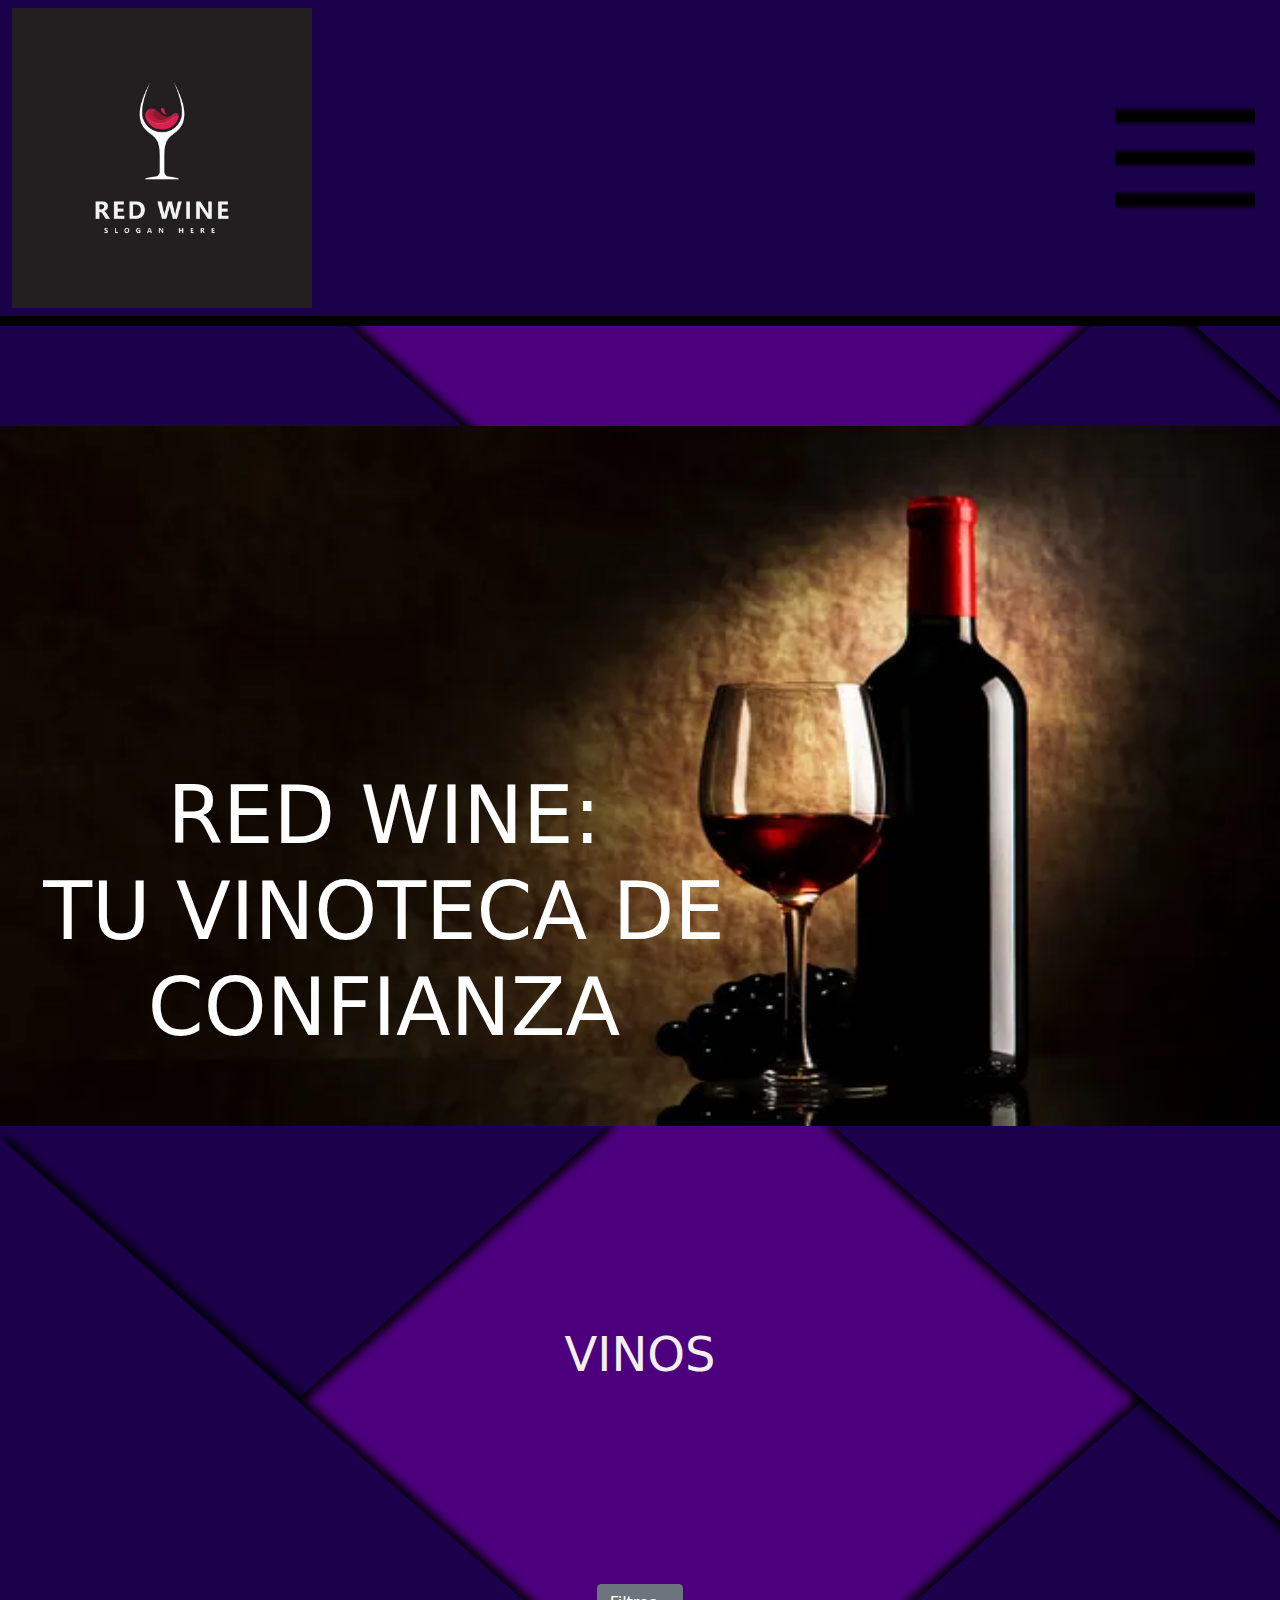
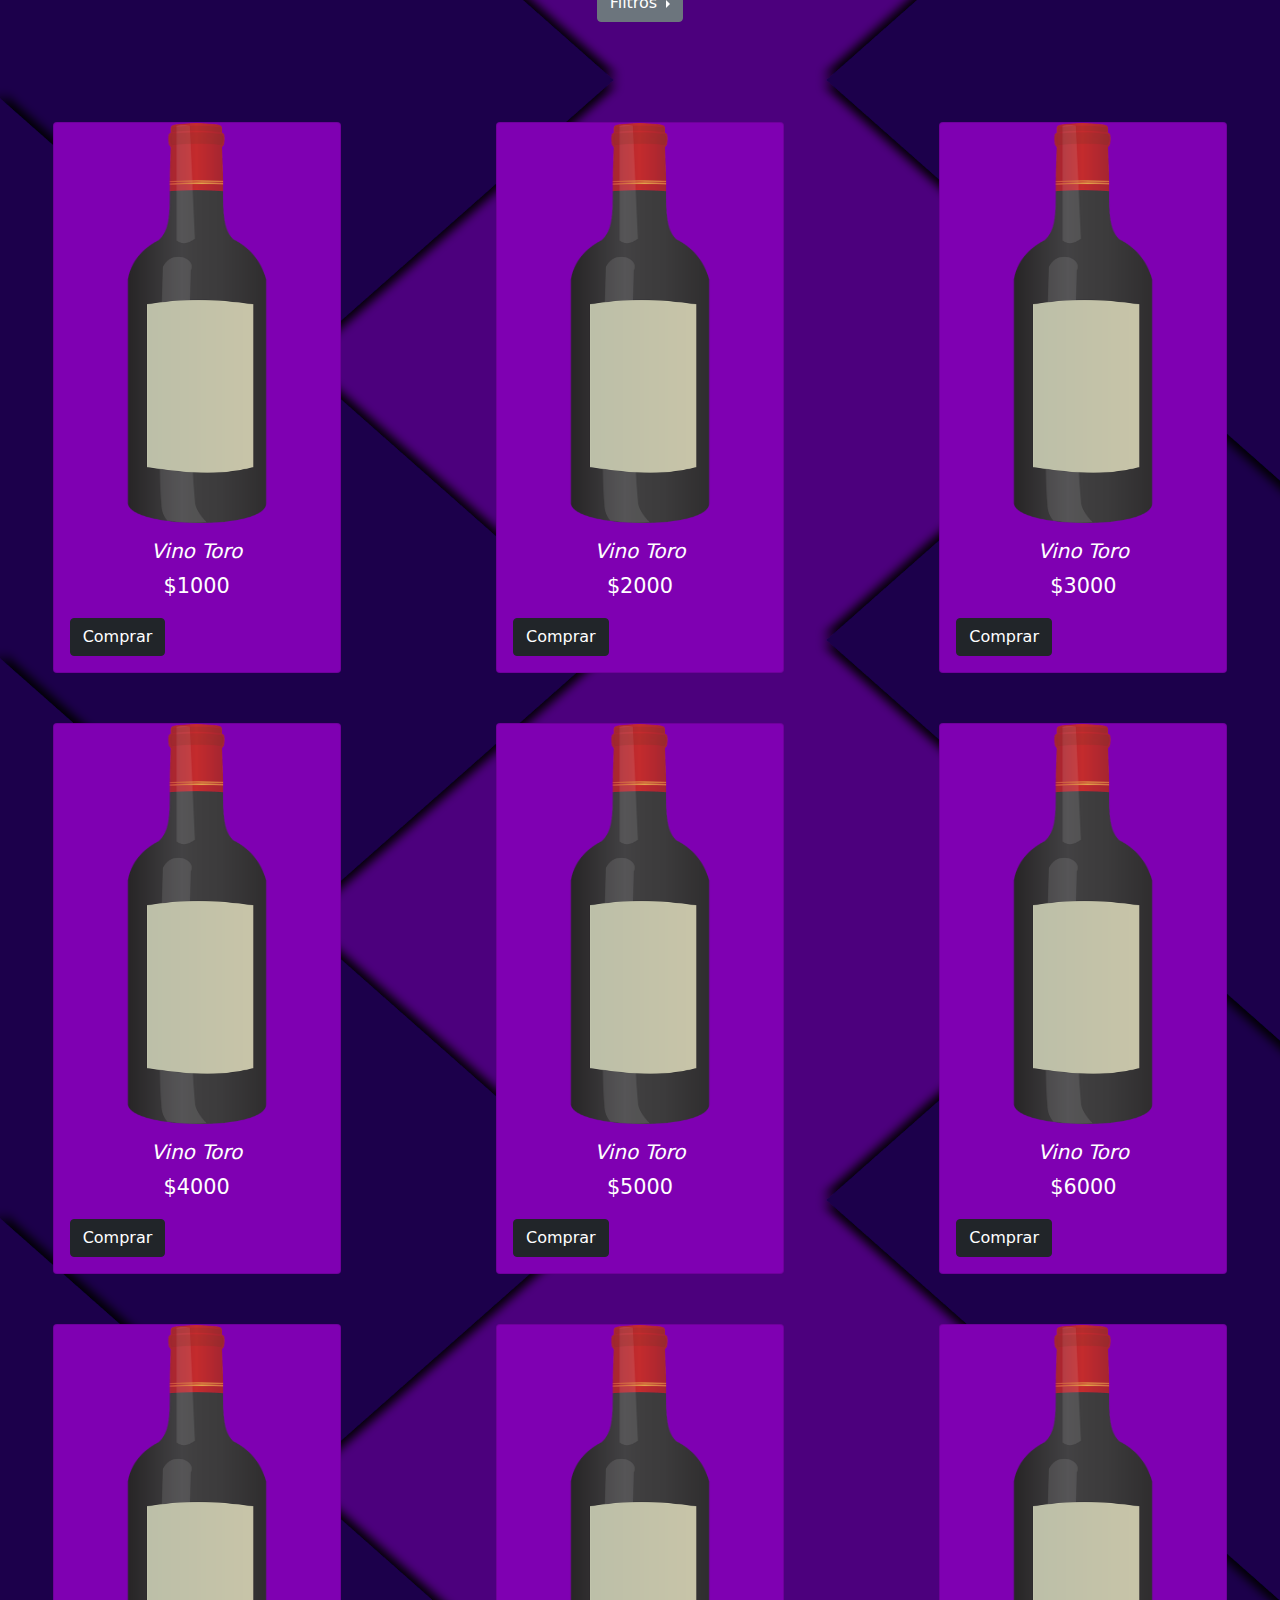
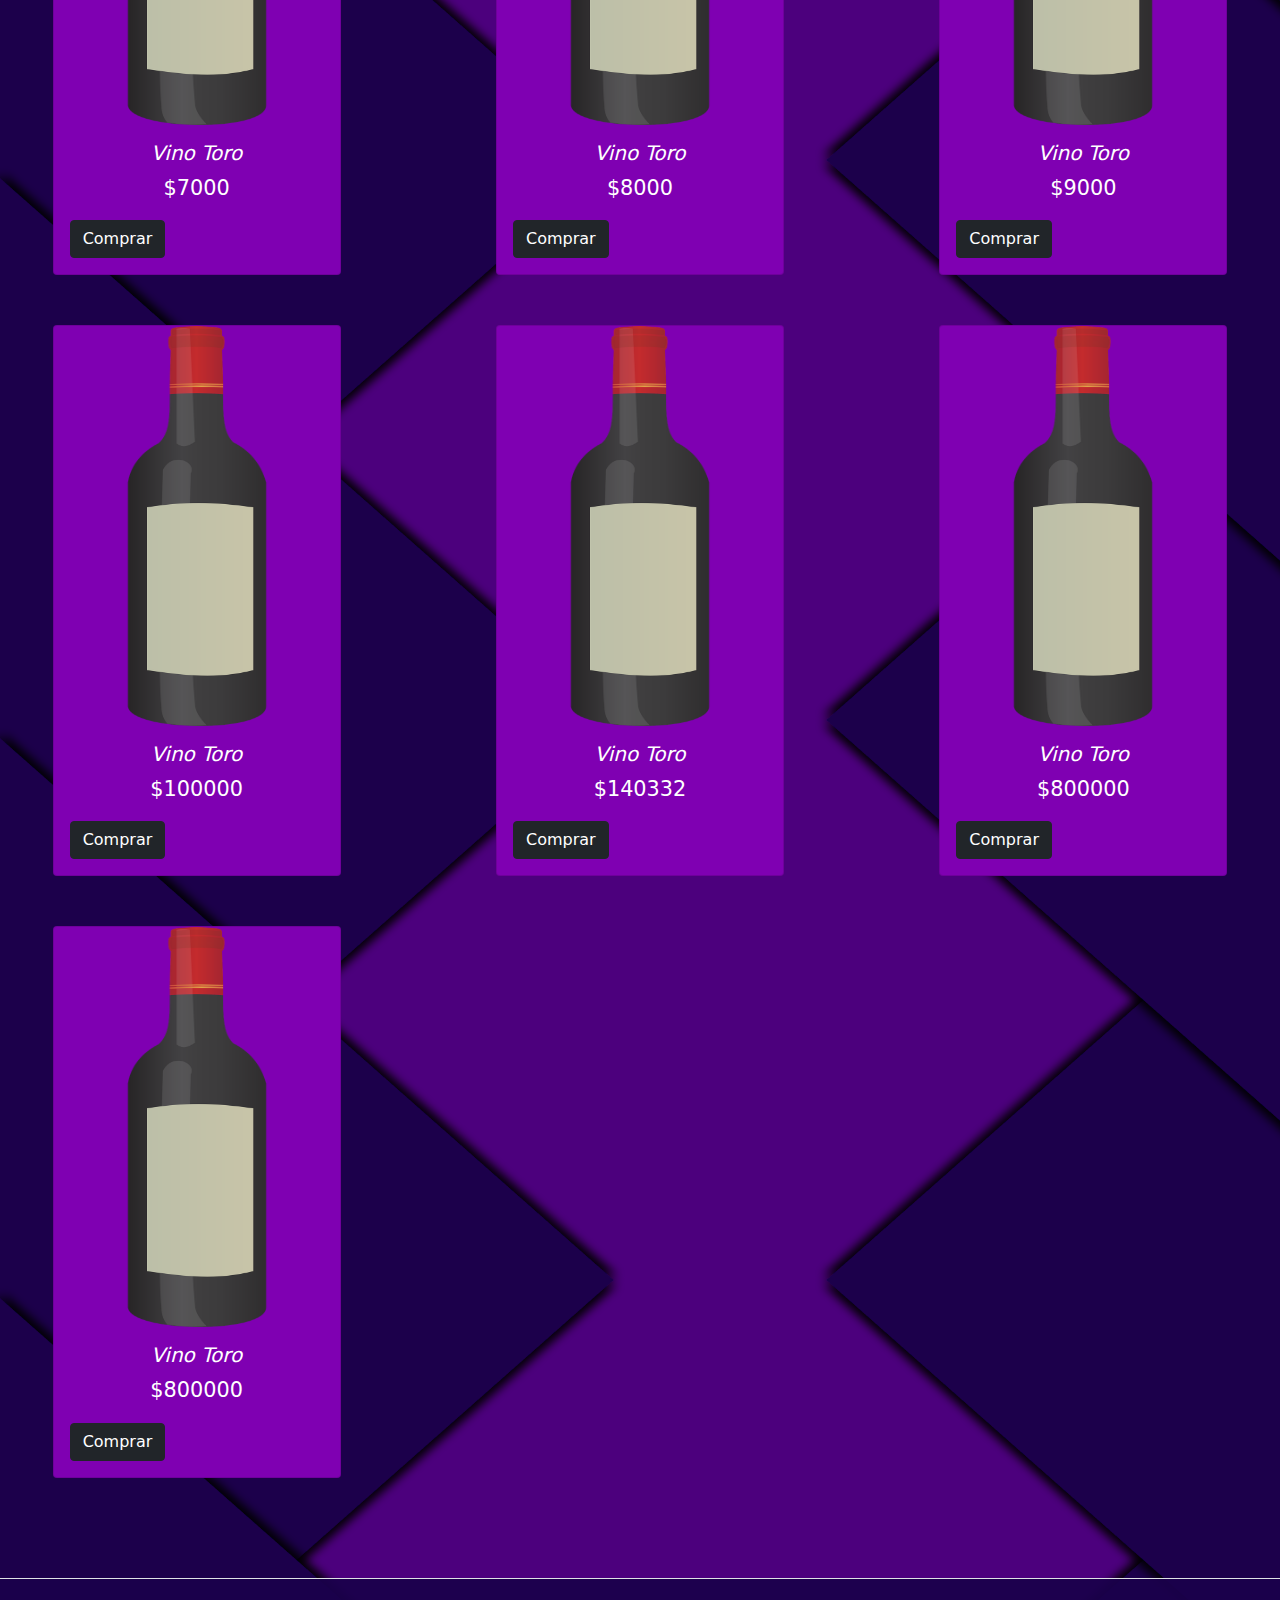
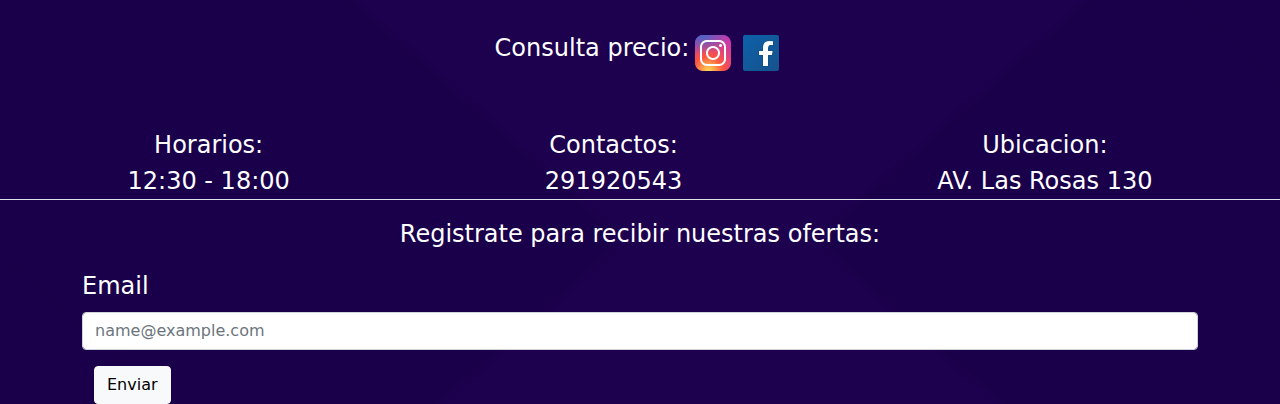
<file: pages/vinos.html>
<!DOCTYPE html>
<html lang="en">

<head>
    <meta charset="UTF-8">
    <meta http-equiv="X-UA-Compatible" content="IE=edge">
    <meta name="viewport" content="width=device-width, initial-scale=1.0">
    <link rel="stylesheet" href="../css/estilo.css">
    <title>Vinos</title>
    <link rel="stylesheet" href="../css/bootstrap.min.css">
</head>

<body>

    <header>
        <nav class="navbar   naver">
            <div class="container-fluid">
                <img src="../im/wine-logo-icon-design-template-illustration-free-vector.jpg" class="imglogo" alt="">
                <button class="navbar-toggler" type="button" data-bs-toggle="offcanvas"
                    data-bs-target="#offcanvasNavbar" aria-controls="offcanvasNavbar">
                    <img src="../im/icons8-menú-50.png " class="imgicon" alt="">
                </button>

                <div class="offcanvas offcanvas-end" tabindex="-1" id="offcanvasNavbar"
                    aria-labelledby="offcanvasNavbarLabel">
                    <div class="offcanvas-header canvashead">
                        <h5 class="h3">RED WINE</h5>
                        <button type="button" class="btn-close" data-bs-dismiss="offcanvas" aria-label="Close"></button>
                    </div>
                    <div class="offcanvas-body hamburcolor">
                        <ul class="navbar-nav justify-content-end flex-grow-1 pe-3 ulcolor">
                            <li class="nav-item">
                                <a class="nav-link" href="../index.html">
                                    <h2 class="h2">Home</h2>
                                </a>
                            </li>
                            <li class="nav-item">
                                <a class="nav-link" href="./vinos.html">
                                    <h2 class="h2">Vinos </h2>
                                </a>
                            </li>
                            <li class="nav-item">
                                <a class="nav-link active" aria-current="page" href="./espumantes.html">
                                    <h2 class="h2">Espumantes </h2>
                                </a>
                            </li>
                            <li class="nav-item">
                                <a class="nav-link" href="../pages/cerveza.html">
                                    <h2 class="h2">Cervezas </h2>
                                </a>
                            </li>
                        </ul>

                    </div>
                </div>
            </div>
        </nav>
    </header>
    <main>
        <div class=" contener">
            <img src="../im/wine.jpg" class="imgmain" />
            <div class="centrado">
                <h2 class="maint">RED WINE: <br>
                    TU VINOTECA DE CONFIANZA</h2>
            </div>
        </div>
        <section>
        </section>
        <section>
            <div class="mitad">
                <h2 class="h23">VINOS</h2>

            </div>
            <article class="boton">
            <div class="btn-group dropend">
                <button type="button" class="btn btn-secondary dropdown-toggle" data-bs-toggle="dropdown"
                    aria-expanded="false">
                    Filtros
                </button>
                <ul class="dropdown-menu">
                    <li><a class="dropdown-item" href="#b">Vinos gama baja</a></li>
                    <li><a class="dropdown-item" href="#mid">Vinos gama media</a></li>
                    <li><a class="dropdown-item" href="#a">Vinos gama alta</a></li>
                </ul>
            </div>
        </article>
        
            <article class="articulo">
                
                <div class="card" id="b" style="width: 18rem;  background-color:#7f00b2;">

                    <img src="../im/Botella-de-vino.png" class="imgtarjeta card-img-top " alt="...">
                    <div class="card-body">
                        <h5 class="card-title h5">Vino Toro</h5>
                        <p class="card-text">$1000</p>
                        <a href="#" class="btn btn-dark">Comprar</a>
                    </div>
                </div>
                <div class="card" style="width: 18rem;  background-color:#7f00b2;">
                    <img src="../im/Botella-de-vino.png" class="card-img-top imgtarjeta" alt="...">
                    <div class="card-body">
                        <h5 class="card-title h5">Vino Toro</h5>
                        <p class="card-text">$2000</p>
                        <a href="#" class="btn btn-dark">Comprar</a>
                    </div>
                </div>
                <div class="card" style="width: 18rem; background-color:#7f00b2;">
                    <img src="../im/Botella-de-vino.png" class="card-img-top imgtarjeta" alt="...">
                    <div class="card-body">
                        <h5 class="card-title h5">Vino Toro</h5>
                        <p class="card-text">$3000</p>
                        <a href="#" class="btn btn-dark">Comprar</a>
                    </div>
                </div>
                <div class="card" style="width: 18rem; background-color:#7f00b2;">
                    <img src="../im/Botella-de-vino.png" class="card-img-top imgtarjeta" alt="...">
                    <div class="card-body">
                        <h5 class="card-title h5">Vino Toro</h5>
                        <p class="card-text">$4000</p>
                        <a href="#" class="btn btn-dark">Comprar</a>
                    </div>
                </div>
                <div class="card" style="width: 18rem;  background-color:#7f00b2;">
                    <img src="../im/Botella-de-vino.png" class="card-img-top imgtarjeta" alt="...">
                    <div class="card-body">
                        <h5 class="card-title h5">Vino Toro</h5>
                        <p class="card-text">$5000</p>
                        <a href="#" class="btn btn-dark">Comprar</a>
                    </div>
                </div>
                <div class="card" style="width: 18rem; background-color:#7f00b2;">
                    <img src="../im/Botella-de-vino.png" class="card-img-top imgtarjeta" alt="...">
                    <div class="card-body">
                        <h5 class="card-title h5">Vino Toro</h5>
                        <p class="card-text">$6000</p>
                        <a href="#" class="btn btn-dark">Comprar</a>
                    </div>
                </div>
                
                <div class="card" id="mid" style="width: 18rem; background-color:#7f00b2;">
                    <img src="../im/Botella-de-vino.png" class="card-img-top imgtarjeta" alt="...">
                    <div class="card-body">
                        <h5 class="card-title h5">Vino Toro</h5>
                        <p class="card-text">$7000</p>
                        <a href="#" class="btn btn-dark">Comprar</a>
                    </div>
                </div>
                <div class="card" style="width: 18rem; background-color:#7f00b2;">
                    <img src="../im/Botella-de-vino.png" class="card-img-top imgtarjeta" alt="...">
                    <div class="card-body">
                        <h5 class="card-title h5">Vino Toro</h5>
                        <p class="card-text">$8000</p>
                        <a href="#" class="btn btn-dark">Comprar</a>
                    </div>
                </div>
                <div class="card" style="width: 18rem; background-color:#7f00b2;">
                    <img src="../im/Botella-de-vino.png" class="card-img-top imgtarjeta" alt="...">
                    <div class="card-body">
                        <h5 class="card-title h5">Vino Toro</h5>
                        <p class="card-text">$9000</p>
                        <a href="#" class="btn btn-dark">Comprar</a>
                    </div>
                </div>
                <div class="card" id="a" style="width: 18rem; background-color:#7f00b2;">
                    <img src="../im/Botella-de-vino.png" class="card-img-top imgtarjeta" alt="...">
                    <div class="card-body">
                        <h5 class="card-title h5">Vino Toro</h5>
                        <p class="card-text">$100000</p>
                        <a href="#" class="btn btn-dark">Comprar</a>
                    </div>
                </div>
                <div class="card" style="width: 18rem; background-color:#7f00b2;">
                    <img src="../im/Botella-de-vino.png" class="card-img-top imgtarjeta" alt="...">
                    <div class="card-body">
                        <h5 class="card-title h5">Vino Toro</h5>
                        <p class="card-text">$140332</p>
                        <a href="#" class="btn btn-dark">Comprar</a>
                    </div>
                </div>
                <div class="card" style="width: 18rem; background-color:#7f00b2;">
                    <img src="../im/Botella-de-vino.png" class="card-img-top imgtarjeta" alt="...">
                    <div class="card-body">
                        <h5 class="card-title h5">Vino Toro</h5>
                        <p class="card-text">$800000</p>
                        <a href="#" class="btn btn-dark">Comprar</a>
                    </div>
                </div>
                <div class="card" style="width: 18rem; background-color:#7f00b2;">
                    <img src="../im/Botella-de-vino.png" class="card-img-top imgtarjeta" alt="...">
                    <div class="card-body">
                        <h5 class="card-title h5">Vino Toro</h5>
                        <p class="card-text">$800000</p>
                        <a href="#" class="btn btn-dark">Comprar</a>
                    </div>
                </div>
            </article>
        </section>
    </main>
    <footer class="foot border-top">
        <section>
            <article class="precio">
                <h5 class="pfoot">Consulta precio: </h5>
                <a href="https://www.instagram.com/"><img src="../im/icons8-instagram-48.png" alt="" class="lil"></a>
                <a href="https://www.facebook.com/"><img src="../im/icons8-facebook-48.png" alt="" class="lil"></a>
            </article>
            <article class="datos">
                <p class="pfoot border-bottom">Horarios: <br> 12:30 - 18:00</p>
                <p class="pfoot border-bottom ">Contactos: <br> 291920543</p>
                <p class="pfoot border-bottom">Ubicacion: <br> AV. Las Rosas 130</p>
            </article>
            <article class="container">
                <p class="fer">Registrate para recibir nuestras ofertas:</p>
                <div class="mb-3">
                    <label for="exampleFormControlInput1" class="form-label ppfoot">Email </label>
                    <input type="email" class="form-control" id="exampleFormControlInput1"
                        placeholder="name@example.com">

                </div>
                <div class="container-sm">
                    <button type="button" class="btn btn-light ">Enviar</button>
                </div>
            </article>
        </section>
    </footer>
    <script src="../js/bootstrap.bundle.min.js"></script>
</body>

</html>
</file>
<file: css/estilo.css>
* {
    padding: 0;
    margin: 0;
    box-sizing: border-box;
    list-style: none;
}

body {
    background-image: url("data:image/svg+xml,%3csvg xmlns='http://www.w3.org/2000/svg' version='1.1' xmlns:xlink='http://www.w3.org/1999/xlink' xmlns:svgjs='http://svgjs.com/svgjs' width='1440' height='560' preserveAspectRatio='none' viewBox='0 0 1440 560'%3e%3cg mask='url(%26quot%3b%23SvgjsMask1022%26quot%3b)' fill='none'%3e%3crect width='1440' height='560' x='0' y='0' fill='rgba(76%2c 0%2c 125%2c 1)'%3e%3c/rect%3e%3cpath d='M0 0L613.48 0L0 541.77z' filter='url(%23SvgjsFilter1023)' fill='rgba(27%2c 0%2c 75%2c 1)'%3e%3c/path%3e%3cpath d='M0 560L613.48 560L0 18.230000000000018z' filter='url(%23SvgjsFilter1023)' fill='rgba(27%2c 0%2c 75%2c 1)'%3e%3c/path%3e%3cpath d='M1440 560L826.52 560L1440 18.230000000000018z' filter='url(%23SvgjsFilter1023)' fill='rgba(27%2c 0%2c 75%2c 1)'%3e%3c/path%3e%3cpath d='M1440 0L826.52 0L1440 541.77z' filter='url(%23SvgjsFilter1023)' fill='rgba(27%2c 0%2c 75%2c 1)'%3e%3c/path%3e%3c/g%3e%3cdefs%3e%3cmask id='SvgjsMask1022'%3e%3crect width='1440' height='560' fill='white'%3e%3c/rect%3e%3c/mask%3e%3cfilter height='130%25' id='SvgjsFilter1023'%3e%3cfeGaussianBlur in='SourceAlpha' stdDeviation='5' result='TopLeftG'%3e%3c/feGaussianBlur%3e%3cfeOffset dx='-5' dy='-5' in='TopLeftG' result='TopLeftO'%3e%3c/feOffset%3e%3cfeComponentTransfer in='TopLeftO' result='TopLeftC'%3e%3cfeFuncA type='linear' slope='0.7'%3e%3c/feFuncA%3e%3c/feComponentTransfer%3e%3cfeGaussianBlur in='SourceAlpha' stdDeviation='5' result='TopRightG'%3e%3c/feGaussianBlur%3e%3cfeOffset dx='5' dy='-5' in='TopRightG' result='TopRightO'%3e%3c/feOffset%3e%3cfeComponentTransfer in='TopRightO' result='TopRightC'%3e%3cfeFuncA type='linear' slope='0.7'%3e%3c/feFuncA%3e%3c/feComponentTransfer%3e%3cfeGaussianBlur in='SourceAlpha' stdDeviation='5' result='BottomLeftG'%3e%3c/feGaussianBlur%3e%3cfeOffset dx='-5' dy='5' in='BottomLeftG' result='BottomLeftO'%3e%3c/feOffset%3e%3cfeComponentTransfer in='BottomLeftO' result='BottomLeftC'%3e%3cfeFuncA type='linear' slope='0.7'%3e%3c/feFuncA%3e%3c/feComponentTransfer%3e%3cfeGaussianBlur in='SourceAlpha' stdDeviation='5' result='BottomRightG'%3e%3c/feGaussianBlur%3e%3cfeOffset dx='5' dy='5' in='BottomRightG' result='BottomRightO'%3e%3c/feOffset%3e%3cfeComponentTransfer in='BottomRightO' result='BottomRightC'%3e%3cfeFuncA type='linear' slope='0.7'%3e%3c/feFuncA%3e%3c/feComponentTransfer%3e%3cfeMerge%3e%3cfeMergeNode in='TopLeftC'%3e%3c/feMergeNode%3e%3cfeMergeNode in='TopRightC'%3e%3c/feMergeNode%3e%3cfeMergeNode in='BottomLeftC'%3e%3c/feMergeNode%3e%3cfeMergeNode in='BottomRightC'%3e%3c/feMergeNode%3e%3cfeMergeNode in='SourceGraphic'%3e%3c/feMergeNode%3e%3c/feMerge%3e%3c/filter%3e%3c/defs%3e%3c/svg%3e");
}

.naver {
    background-color: #1b004b;
    border-bottom: 10px solid black;
}

.imglogo {
    width: 300px;
    animation-name: animado;
  animation-duration: 4s;
}

@keyframes animado {
  0% {
    transform: scaleX(-1);
  }
  50% {
    transform: scaleX(1);
  }
  100% {
    transform: scaleX(1);
  }
}
.navegadro {
    background-color: #1b004b;
}

.imgicon {
    width: 140px;
}

.uls {
    color: black;
    display: flex;
    justify-content: space-around;

}

.hamburcolor {
    background-color: #1b004b;
}

.ulcolor {
    color: black;
}

.h2 {
    color: rgb(244, 239, 239);
    text-align: center;
}

.h23 {
    color: rgb(244, 239, 239);
    text-align: center;
    margin-top: 200px;
    font-size: 3rem;
}

.h3 {
    color: rgb(165, 10, 10);
}

.h5 {
    color: white;
    font-style: italic;
    text-align: center;
}

.card-text {
    text-align: center;
    font-size: 1.3rem;
    color: white;
}

.canvashead {
    background-color: #1b004b;
}

.mitad {
    margin-bottom: 200px;
}

.contener {
    position: relative;
    display: inline-block;
    text-align: center;
    display: flex;
    justify-content: center;
    margin-top: 100px;

}

.imgmain {

    width: 1300px;
    height: 700px;

}

.imgtarjeta {
    height: 400px;
}

.articulo {
    display: grid;
    grid-template-columns: auto auto auto;
    justify-content: space-around;
    grid-gap: 50px;

}

.centrado {
    position: absolute;
    top: 70%;
    left: 30%;
    transform: translate(-50%, -50%);
}

.maint {
    color: rgb(255, 255, 255);
    font-size: 5rem;
}

.foot {
    background-color: #1b004bf0;
    
    display: grid;
    grid-template-rows: auto auto;
    margin-top: 100px;
    
}

.pfoot {
    font: bold;
    color: white;
    font-size: 1.5rem;
    border-bottom: black;
}

.ppfoot {
    font: bold;
    color: white;
    font-size: 1.5rem;
}

.precio {
    display: flex;
    justify-content: center;
    align-items: center;
    margin-bottom: 50px;
    margin-top: 50px;
}

.datos {
    display: grid;
    grid-template-columns: auto auto auto;
    text-align: center;
}
.fer{
    font: bold;
    color: white;
    font-size: 1.5rem;
    text-align: center;
}
.imgslider{
    height: 580px;
}
.imgsliderb{
    height: 580px ;
}
.carousel{
    margin-top: 200px;
}
.boton{
   display: flex;
    justify-content: center;
  margin-bottom: 100px;
}









































































.lil {
    transition-duration: 2s;
}

.lil:hover {
    transform: rotate(360deg);
    border-radius: 15px;
}



@media screen and (max-width: 900px) {
    .imglogo {
        width: 150px;
    }

    .imgicon {
        width: 60px;
    }

    .imgmain {

        width: 600px;
        height: 400px;
    }

    .maint {

        font-size: 1.4rem;
    }

    .centrado {
        position: absolute;
        top: 70%;
        left: 34%;
        transform: translate(-50%, -50%);
    }

    .h23 {
        color: rgb(244, 239, 239);
        text-align: center;
        margin-top: 100px;
    }

    .articulo {
        display: grid;
        grid-template-columns: auto;
        justify-content: space-around;
        grid-gap: 50px;

    }
    .foot {
    
        margin-top: 50px;
        
    }
    

}


@media (max-width: 500px) {
    .imglogo {
        width: 120px;
    }

    .imgicon {
        width: 50px;
    }

    .imgmain {

        width: 300px;
        height: 200px;

    }

    .maint {

        font-size: 1.4rem;
    }

    .h23 {
        font-size: 2rem;
    }
   
    .pfoot {
        
        font-size: 1.0rem;
        font: bold;
        
    }
    .imgslider{
        width: 400px;
    }
    .imgsliderb{
        height: 580px ;
    }
    .carousel{
        margin-top: 50px;
    }
    .boton{
        display: flex;
         justify-content: start;
       margin-bottom: 100px;
       margin-left: 20px;
     }
}
</file>
